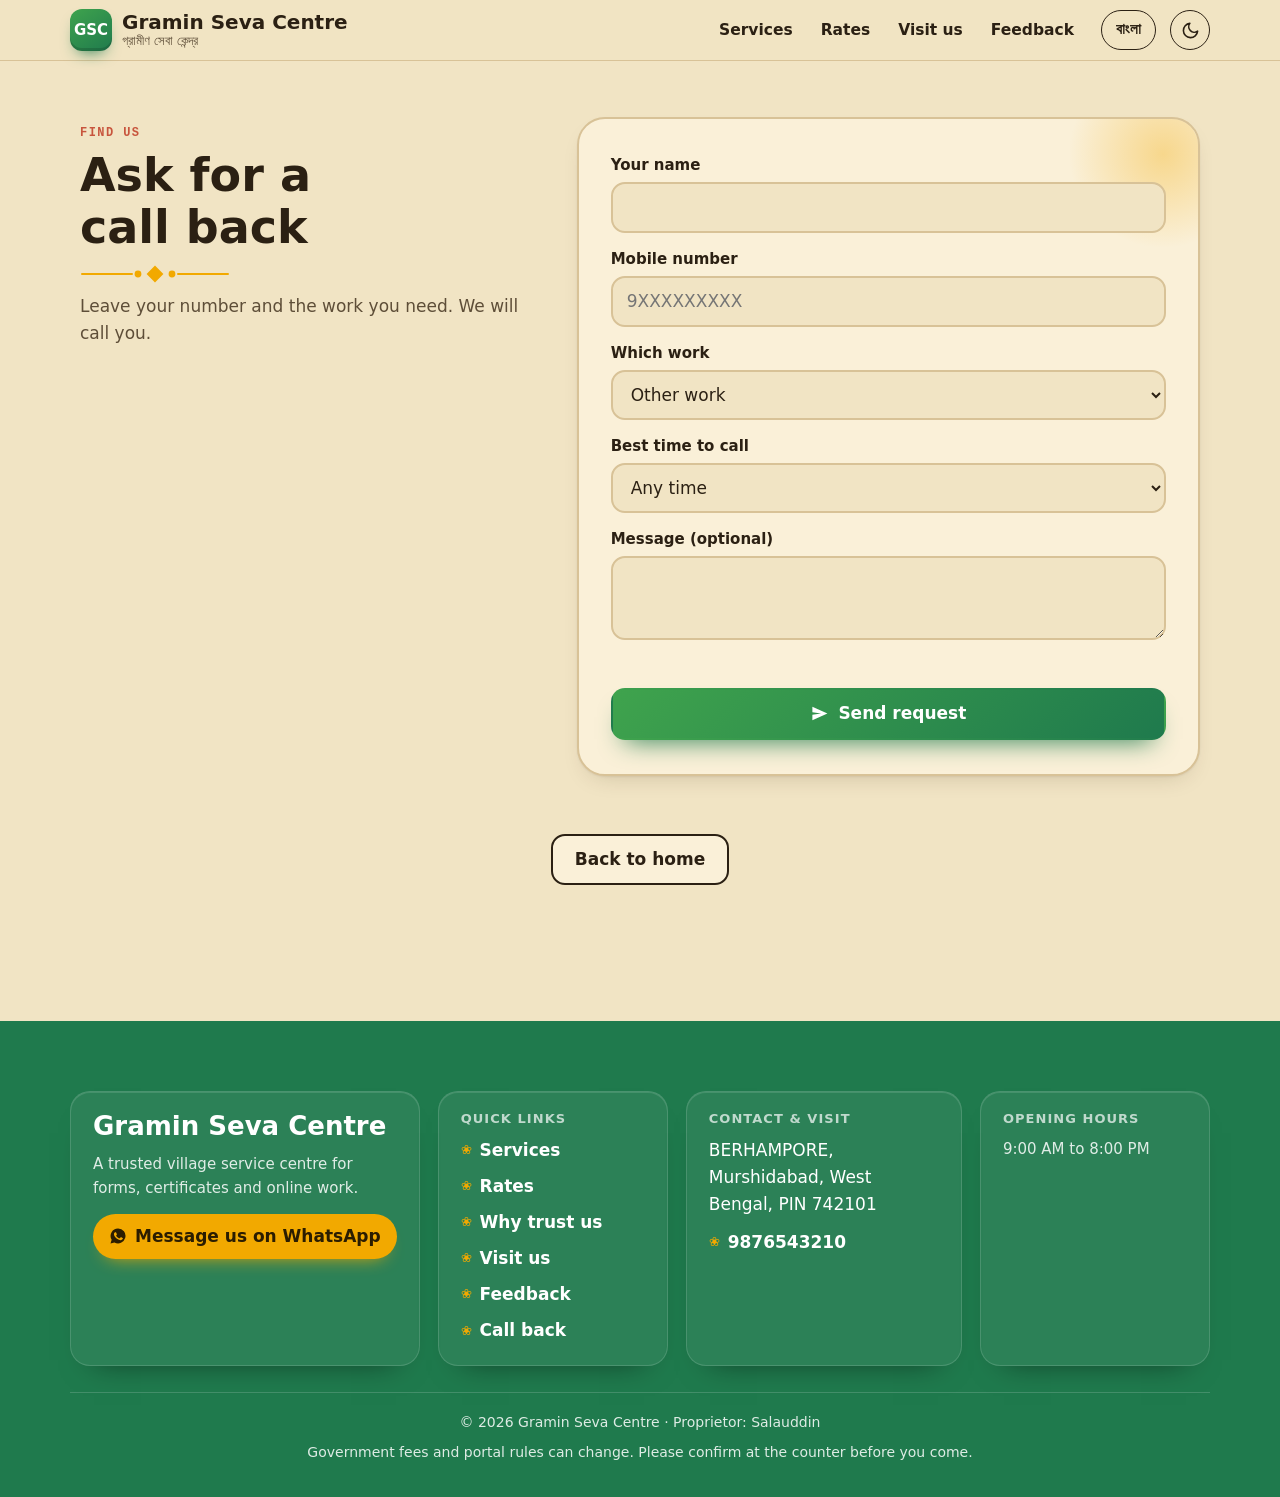
<file: callback.html>
<!doctype html>
<html lang="bn">
<head>
<meta charset="utf-8">
<meta name="viewport" content="width=device-width, initial-scale=1, viewport-fit=cover">
<meta http-equiv="Content-Security-Policy" content="default-src 'self'; script-src 'self' https://cdn.jsdelivr.net/npm/ https://www.google.com/recaptcha/ https://www.gstatic.com/recaptcha/; style-src 'self' 'unsafe-inline' https://fonts.googleapis.com; font-src https://fonts.gstatic.com; img-src 'self' data: https:; connect-src 'self' https://raw.githubusercontent.com https://formspree.io https://*.googleapis.com wss://*.googleapis.com https://*.firebaseio.com https://*.cloudfunctions.net https://www.google.com https://www.gstatic.com; frame-src https://www.google.com; form-action 'self' https://formspree.io; base-uri 'self'; object-src 'none'">
<title>Call back · Gramin Seva Centre · গ্রামীণ সেবা কেন্দ্র</title>
<meta name="description" content="Ask Gramin Seva Centre to call you back. গ্রামীণ সেবা কেন্দ্রে ফোন করতে বলুন।">
<meta name="keywords" content="gramin seva centre, common service centre, CSC, Murshidabad, Badua, Aadhaar, PAN, job forms, scholarship, certificate, banking, printing, গ্রামীণ সেবা কেন্দ্র, মুর্শিদাবাদ">
<meta name="robots" content="index, follow">
<meta name="theme-color" content="#1F7A4D">
<link rel="canonical" href="https://soliuddin.github.io/gramin-seva-centre/callback.html">
<link rel="alternate" hreflang="en" href="https://soliuddin.github.io/gramin-seva-centre/callback.html">
<link rel="alternate" hreflang="bn" href="https://soliuddin.github.io/gramin-seva-centre/callback.html">
<meta property="og:type" content="website">
<meta property="og:site_name" content="Gramin Seva Centre">
<meta property="og:title" content="Call back · Gramin Seva Centre · গ্রামীণ সেবা কেন্দ্র">
<meta property="og:description" content="Ask Gramin Seva Centre to call you back. গ্রামীণ সেবা কেন্দ্রে ফোন করতে বলুন।">
<meta property="og:url" content="https://soliuddin.github.io/gramin-seva-centre/callback.html">
<meta name="twitter:card" content="summary">
<link rel="icon" href="favicon.svg" type="image/svg+xml">
<script src="assets/theme.js"></script>
<link rel="preconnect" href="https://fonts.googleapis.com">
<link rel="preconnect" href="https://fonts.gstatic.com" crossorigin>
<link rel="stylesheet" href="https://fonts.googleapis.com/css2?family=Baloo+Da+2:wght@500;600;700;800&family=Hind+Siliguri:wght@400;500;600;700&family=IBM+Plex+Mono:wght@500;600&display=swap">
<link rel="stylesheet" href="assets/site.css">

</head>
<body data-page="callback" class="cb-page">
<svg width="0" height="0" style="position:absolute" aria-hidden="true" focusable="false">
  <defs>
    <symbol id="i-phone" viewBox="0 0 24 24"><path fill="currentColor" d="M6.6 10.8a15.1 15.1 0 0 0 6.6 6.6l2.2-2.2a1 1 0 0 1 1-.25 11.4 11.4 0 0 0 3.6.57 1 1 0 0 1 1 1V20a1 1 0 0 1-1 1A17 17 0 0 1 3 4a1 1 0 0 1 1-1h3.5a1 1 0 0 1 1 1c0 1.25.2 2.45.57 3.57a1 1 0 0 1-.25 1z"/></symbol>
    <symbol id="i-wa" viewBox="0 0 24 24"><path fill="currentColor" d="M12.04 2a9.9 9.9 0 0 0-8.5 14.95L2 22l5.2-1.5A9.9 9.9 0 1 0 12.04 2zm5.8 14.1c-.25.7-1.4 1.35-1.95 1.4-.5.07-1.1.1-1.77-.12a15.6 15.6 0 0 1-1.6-.6c-2.8-1.2-4.6-4-4.75-4.2-.14-.18-1.15-1.5-1.15-2.9s.72-2.05 1-2.35c.25-.28.55-.35.74-.35l.53.01c.17 0 .4-.07.62.47.25.57.85 1.97.92 2.12.07.14.12.3.02.5-.1.18-.15.3-.3.47-.14.17-.3.37-.43.5-.15.14-.3.3-.13.58.17.28.77 1.27 1.65 2.05 1.13 1 2.1 1.32 2.4 1.46.3.14.47.12.65-.07.17-.2.75-.87.95-1.17.2-.3.4-.25.67-.15.28.1 1.75.83 2.05.98.3.15.5.22.57.35.08.12.08.72-.17 1.4z"/></symbol>
    <symbol id="i-arrow" viewBox="0 0 24 24"><path fill="none" stroke="currentColor" stroke-width="2.4" stroke-linecap="round" stroke-linejoin="round" d="M5 12h14M13 6l6 6-6 6"/></symbol>
    <symbol id="i-up" viewBox="0 0 24 24"><path fill="none" stroke="currentColor" stroke-width="2.6" stroke-linecap="round" stroke-linejoin="round" d="M12 19V5M5 12l7-7 7 7"/></symbol>
    <symbol id="i-pin" viewBox="0 0 24 24"><path fill="currentColor" d="M12 2a7 7 0 0 0-7 7c0 5.2 7 13 7 13s7-7.8 7-13a7 7 0 0 0-7-7zm0 9.5A2.5 2.5 0 1 1 12 6.5a2.5 2.5 0 0 1 0 5z"/></symbol>
    <symbol id="i-send" viewBox="0 0 24 24"><path fill="currentColor" d="M3 20.5v-6.8l11-1.7-11-1.7V3.5L22 12z"/></symbol>
    <symbol id="c-identity" viewBox="0 0 24 24"><g fill="none" stroke="currentColor" stroke-width="1.9" stroke-linecap="round" stroke-linejoin="round"><rect x="2.5" y="5" width="19" height="14" rx="2.5"/><circle cx="8.5" cy="11" r="2.2"/><path d="M5.5 16c.6-1.6 1.7-2.3 3-2.3s2.4.7 3 2.3M14 9.5h4.5M14 13h4.5"/></g></symbol>
    <symbol id="c-schemes" viewBox="0 0 24 24"><g fill="none" stroke="currentColor" stroke-width="1.9" stroke-linecap="round" stroke-linejoin="round"><path d="M3 9.5 12 4l9 5.5M5 10v8M9.7 10v8M14.3 10v8M19 10v8M3 20h18"/></g></symbol>
    <symbol id="c-certs" viewBox="0 0 24 24"><g fill="none" stroke="currentColor" stroke-width="1.9" stroke-linecap="round" stroke-linejoin="round"><rect x="3" y="4" width="18" height="13" rx="2"/><path d="M7 8.5h10M7 12h6"/><circle cx="16.5" cy="14.5" r="2.6"/><path d="m15.2 17 -.9 3.6 2.2-1.3 2.2 1.3-.9-3.6"/></g></symbol>
    <symbol id="c-jobs" viewBox="0 0 24 24"><g fill="none" stroke="currentColor" stroke-width="1.9" stroke-linecap="round" stroke-linejoin="round"><rect x="3" y="7.5" width="18" height="12" rx="2.2"/><path d="M8.5 7.5V6a2 2 0 0 1 2-2h3a2 2 0 0 1 2 2v1.5M3 13h18M11 13h2"/></g></symbol>
    <symbol id="c-edu" viewBox="0 0 24 24"><g fill="none" stroke="currentColor" stroke-width="1.9" stroke-linecap="round" stroke-linejoin="round"><path d="m2.5 9.5 9.5-5 9.5 5-9.5 5z"/><path d="M6.5 12v4.3c1.5 1.5 3.4 2.2 5.5 2.2s4-.7 5.5-2.2V12M21.5 9.5V15"/></g></symbol>
    <symbol id="c-bank" viewBox="0 0 24 24"><g fill="none" stroke="currentColor" stroke-width="1.9" stroke-linecap="round" stroke-linejoin="round"><circle cx="12" cy="12" r="9"/><path d="M8.5 7.5h7M8.5 11h7M8.5 7.5c3.5 0 4.5 3.5 0 3.5l5.5 5.5"/></g></symbol>
    <symbol id="c-bills" viewBox="0 0 24 24"><g fill="none" stroke="currentColor" stroke-width="1.9" stroke-linecap="round" stroke-linejoin="round"><path d="M13 2.5 5 13.5h6l-1 8 8-11h-6z"/></g></symbol>
    <symbol id="c-land" viewBox="0 0 24 24"><g fill="none" stroke="currentColor" stroke-width="1.9" stroke-linecap="round" stroke-linejoin="round"><path d="m3 6.5 6-2.5 6 2.5 6-2.5v13.5l-6 2.5-6-2.5-6 2.5zM9 4v13.5M15 6.5V20"/></g></symbol>
    <symbol id="c-print" viewBox="0 0 24 24"><g fill="none" stroke="currentColor" stroke-width="1.9" stroke-linecap="round" stroke-linejoin="round"><path d="M7 9V3.5h10V9M7 17H4.5a1.5 1.5 0 0 1-1.5-1.5v-5A1.5 1.5 0 0 1 4.5 9h15a1.5 1.5 0 0 1 1.5 1.5v5a1.5 1.5 0 0 1-1.5 1.5H17"/><rect x="7" y="13.5" width="10" height="7" rx="1"/></g></symbol>
    <symbol id="c-star" viewBox="0 0 24 24"><g fill="none" stroke="currentColor" stroke-width="1.9" stroke-linejoin="round"><path d="m12 3 2.7 5.6 6.1.8-4.5 4.2 1.1 6-5.4-3-5.4 3 1.1-6-4.5-4.2 6.1-.8z"/></g></symbol>
    <symbol id="cloud" viewBox="0 0 200 80"><path fill="currentColor" d="M40 74a26 26 0 0 1 1-52 36 36 0 0 1 68-6 30 30 0 0 1 52 20 22 22 0 0 1-2 38z"/></symbol>
    <symbol id="alpona" viewBox="0 0 150 18"><g fill="none" stroke="currentColor" stroke-width="2" stroke-linecap="round"><path d="M2 9h50M98 9h50"/><path d="M75 2l7 7-7 7-7-7z" fill="currentColor"/><circle cx="58" cy="9" r="2.4" fill="currentColor"/><circle cx="92" cy="9" r="2.4" fill="currentColor"/></g></symbol>
    <symbol id="c-health" viewBox="0 0 24 24"><g fill="none" stroke="currentColor" stroke-width="1.9" stroke-linecap="round" stroke-linejoin="round"><rect x="3" y="3" width="18" height="18" rx="4"/><path d="M12 7.5v9M7.5 12h9"/></g></symbol>
    <symbol id="c-farm" viewBox="0 0 24 24"><g fill="none" stroke="currentColor" stroke-width="1.9" stroke-linecap="round" stroke-linejoin="round"><path d="M12 21V8M12 8c-2.5-1-3.5-3-3.5-5 2.5 1 3.5 3 3.5 5zM12 8c2.5-1 3.5-3 3.5-5-2.5 1-3.5 3-3.5 5zM12 13c-2.5-1-3.5-3-3.5-5 2.5 1 3.5 3 3.5 5zM12 13c2.5-1 3.5-3 3.5-5-2.5 1-3.5 3-3.5 5z"/></g></symbol>
    <symbol id="c-home" viewBox="0 0 24 24"><g fill="none" stroke="currentColor" stroke-width="1.9" stroke-linecap="round" stroke-linejoin="round"><path d="M3 11 12 4l9 7M5.5 9.5V20h13V9.5M10 20v-5h4v5"/></g></symbol>
    <symbol id="c-shop" viewBox="0 0 24 24"><g fill="none" stroke="currentColor" stroke-width="1.9" stroke-linecap="round" stroke-linejoin="round"><path d="M4 9h16l-1.5-5h-13zM5 9v11h14V9M9.5 20v-6h5v6"/></g></symbol>
  </defs>
</svg>
<div class="progress" id="prog" aria-hidden="true"></div>
<header class="top" id="topbar">
  <div class="wrap">
    <a class="brand" href="index.html"><span class="mark">GSC</span><span class="brand-t"><b id="b-name">Gramin Seva Centre</b><small id="b-sub"></small></span></a>
    <nav class="nav" aria-label="Main">
      <a href="index.html##services" data-i="nav_services" class="hide-s"></a>
      <a href="index.html##rates" data-i="nav_rates" class="hide-s"></a>
      <a href="index.html##contact" data-i="nav_contact"></a>
      <a href="feedback.html" data-i="nav_feedback"></a>
    </nav>
    <button type="button" class="ibtn" id="lang" aria-label="Change language">English</button>
    <button type="button" class="ibtn theme" id="theme" aria-label="Switch to dark mode"><svg class="i-moon" viewBox="0 0 24 24" fill="none" stroke="currentColor" stroke-width="2" stroke-linecap="round" stroke-linejoin="round" aria-hidden="true"><path d="M21 12.8A9 9 0 1 1 11.2 3a7 7 0 0 0 9.8 9.8z"/></svg><svg class="i-sun" viewBox="0 0 24 24" fill="none" stroke="currentColor" stroke-width="2" stroke-linecap="round" aria-hidden="true"><circle cx="12" cy="12" r="4"/><path d="M12 2v2M12 20v2M4.9 4.9l1.4 1.4M17.7 17.7l1.4 1.4M2 12h2M20 12h2M4.9 19.1l1.4-1.4M17.7 6.3l1.4-1.4"/></svg></button>
  </div>
</header>

<main id="top" class="sub-page">
  <section class="sec">
    <div class="wrap narrow cb-split">
      <div class="sec-h rv cb-intro"><span class="eyebrow" data-i="visit_e"></span><h2 data-i="cb_h"></h2><svg class="alpona" aria-hidden="true"><use href="#alpona"/></svg><p data-i="cb_p"></p></div>
      <div class="cbcard rv">
          <div id="cb-form-wrap">
            <h3 data-i="cb_h"></h3>
            <p class="hint" data-i="cb_p"></p>
            <form id="cb" novalidate autocomplete="on">
              <div class="field"><label for="f-name" data-i="f_name"></label><input id="f-name" name="name" type="text" autocomplete="name" maxlength="60" required></div>
              <div class="field"><label for="f-phone" data-i="f_phone"></label><input id="f-phone" name="phone" type="tel" inputmode="numeric" autocomplete="tel" maxlength="14" placeholder="9XXXXXXXXX" required></div>
              <div class="field"><label for="f-svc" data-i="f_svc"></label><select id="f-svc" name="service"></select></div>
              <div class="field"><label for="f-time" data-i="f_time"></label><select id="f-time" name="time"></select></div>
              <div class="field"><label for="f-msg" data-i="f_msg"></label><textarea id="f-msg" name="message" maxlength="300"></textarea></div>
              <div class="field hp" aria-hidden="true"><label for="f-web">Website</label><input id="f-web" name="website" type="text" tabindex="-1" autocomplete="off"></div>
              <div class="msg" id="cb-msg" role="alert"></div>
              <button type="submit" class="btn primary" id="cb-btn" style="width:100%"><svg aria-hidden="true"><use href="#i-send"/></svg><span id="cb-btn-t"></span></button>
            </form>
          </div>
          <div class="cbdone" id="cb-done" hidden>
            <svg viewBox="0 0 52 52" fill="none" stroke="currentColor" stroke-width="3" stroke-linecap="round" stroke-linejoin="round"><circle cx="26" cy="26" r="23"/><path d="M15 27l8 8 14-16"/></svg>
            <h4 data-i="done_h"></h4>
            <p id="done-p"></p>
            <button type="button" class="btn" id="cb-again" data-i="done_again"></button>
          </div>
          <div id="cb-off" hidden><h3 data-i="cb_h"></h3><p class="hint" data-i="cb_off"></p></div>
      </div>
      <p class="back-row"><a class="btn" href="index.html" data-i="cb_back"></a></p>
    </div>
  </section>
</main>

<footer>
  <div class="wrap">
    <div class="fgrid">
      <div class="fcol">
        <span class="fn" id="ft-brand"></span>
        <p data-i="ft_tag"></p>
        <a class="fbtn" id="ft-wa-btn" target="_blank" rel="noopener" hidden><svg class="ic" aria-hidden="true" style="width:18px;height:18px"><use href="#i-wa"/></svg><span data-i="ft_wa"></span></a>
      </div>
      <div class="fcol">
        <h4 data-i="ft_quick"></h4>
        <nav class="flinks" aria-label="Footer"><a href="index.html#services" data-i="nav_services"></a><a href="index.html#rates" data-i="nav_rates"></a><a href="index.html#trust" data-i="nav_trust"></a><a href="index.html#contact" data-i="nav_contact"></a><a href="feedback.html" data-i="nav_feedback"></a><a href="callback.html" data-i="nav_callback"></a></nav>
      </div>
      <div class="fcol">
        <h4 data-i="ft_contact"></h4>
        <ul class="flist">
          <li id="ft-addr-li"><span id="ft-addr"></span></li>
          <li id="ft-phone-li"><a id="ft-phone" href="#"></a></li>
        </ul>
      </div>
      <div class="fcol">
        <h4 data-i="ft_hours"></h4>
        <p id="ft-hours"></p>
      </div>
    </div>
    <div class="fbottom">
      <p id="ft-name"></p>
      <p data-i="disclaimer"></p>
    </div>
  </div>
</footer>

<div class="fabs">
  <button type="button" class="fab up" id="to-top" aria-label="Back to top">
    <svg class="ring" viewBox="0 0 58 58" aria-hidden="true"><circle class="tr" cx="29" cy="29" r="26"/><circle class="pg" cx="29" cy="29" r="26"/></svg>
    <svg class="arr" aria-hidden="true"><use href="#i-up"/></svg>
  </button>
</div>

<nav class="dock" id="dock" aria-label="Quick contact" hidden>
  <a class="btn primary" id="d-call"><svg aria-hidden="true"><use href="#i-phone"/></svg><span data-i="d_call"></span></a>
  <a class="btn wa" id="d-wa" target="_blank" rel="noopener"><svg aria-hidden="true"><use href="#i-wa"/></svg><span>WhatsApp</span></a>
</nav>
<script src="assets/site.js" defer></script>
</body>
</html>
</file>
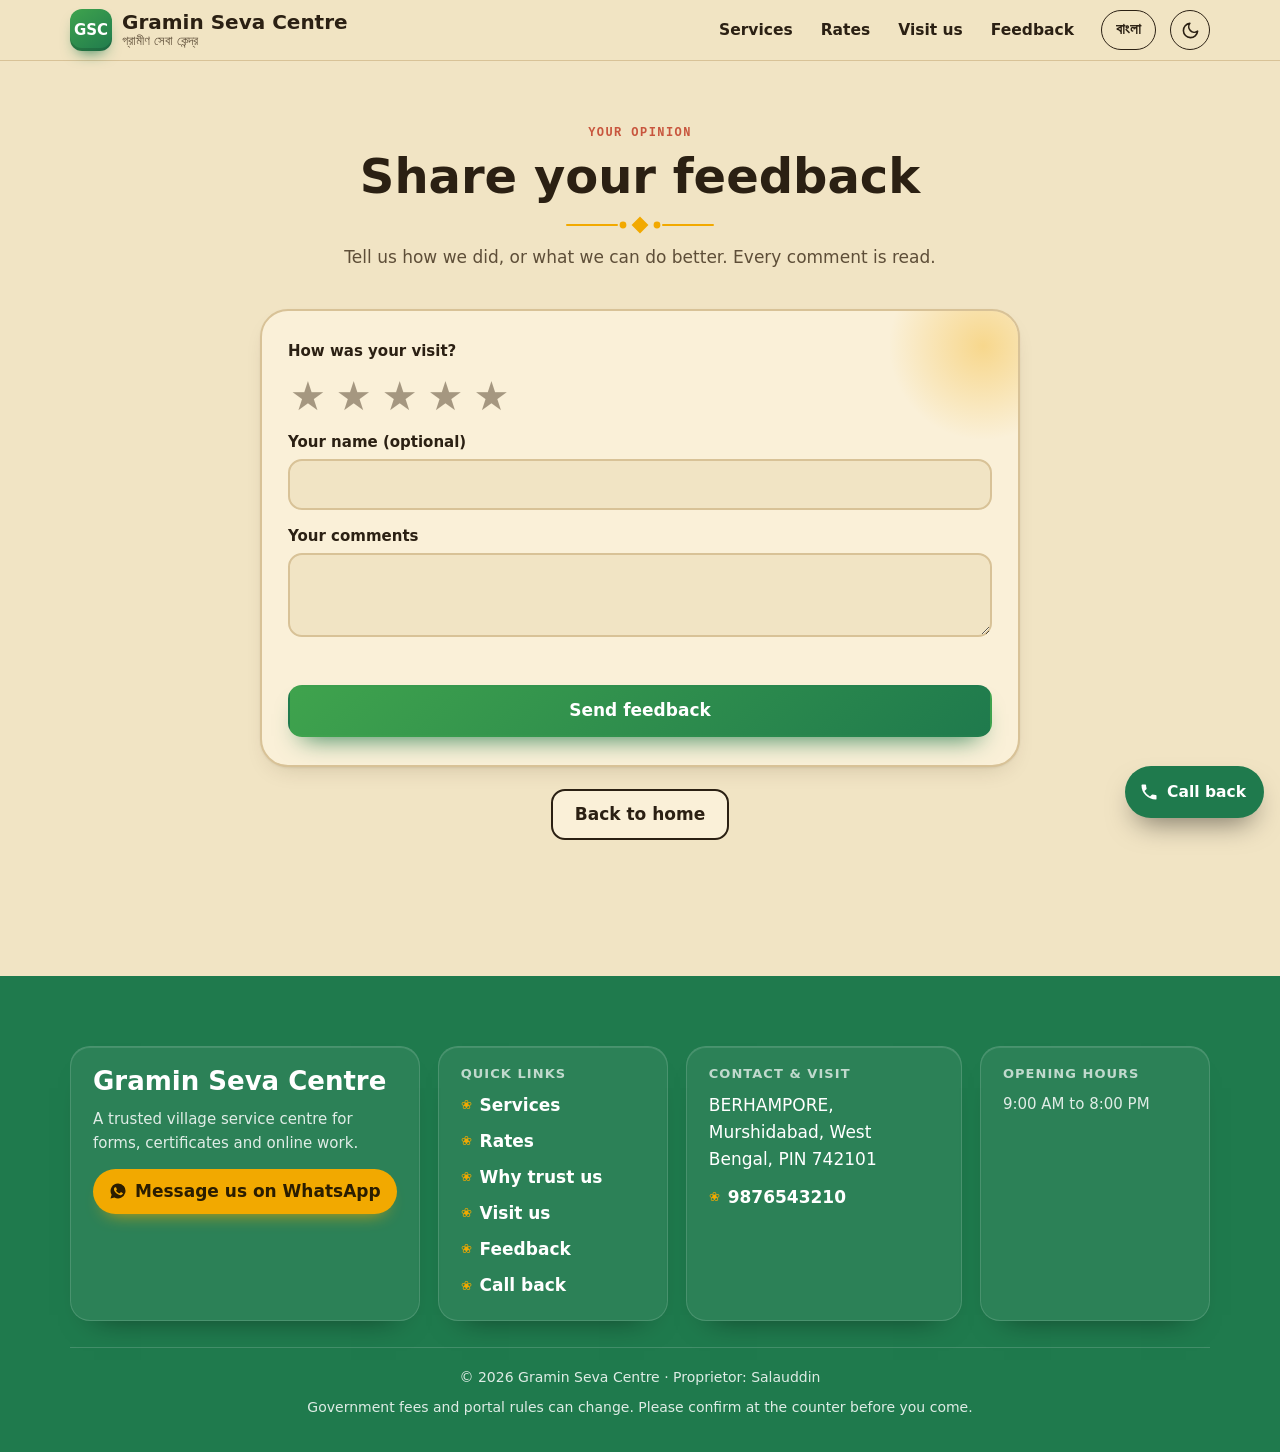
<file: feedback.html>
<!doctype html>
<html lang="bn">
<head>
<meta charset="utf-8">
<meta name="viewport" content="width=device-width, initial-scale=1, viewport-fit=cover">
<meta http-equiv="Content-Security-Policy" content="default-src 'self'; script-src 'self' https://cdn.jsdelivr.net/npm/ https://www.google.com/recaptcha/ https://www.gstatic.com/recaptcha/; style-src 'self' 'unsafe-inline' https://fonts.googleapis.com; font-src https://fonts.gstatic.com; img-src 'self' data: https:; connect-src 'self' https://raw.githubusercontent.com https://formspree.io https://*.googleapis.com wss://*.googleapis.com https://*.firebaseio.com https://*.cloudfunctions.net https://www.google.com https://www.gstatic.com; frame-src https://www.google.com; form-action 'self' https://formspree.io; base-uri 'self'; object-src 'none'">
<title>Feedback · Gramin Seva Centre · গ্রামীণ সেবা কেন্দ্র</title>
<meta name="description" content="Share your feedback with Gramin Seva Centre. আপনার মতামত জানান।">
<meta name="keywords" content="gramin seva centre, common service centre, CSC, Murshidabad, Badua, Aadhaar, PAN, job forms, scholarship, certificate, banking, printing, গ্রামীণ সেবা কেন্দ্র, মুর্শিদাবাদ">
<meta name="robots" content="index, follow">
<meta name="theme-color" content="#1F7A4D">
<link rel="canonical" href="https://soliuddin.github.io/gramin-seva-centre/feedback.html">
<link rel="alternate" hreflang="en" href="https://soliuddin.github.io/gramin-seva-centre/feedback.html">
<link rel="alternate" hreflang="bn" href="https://soliuddin.github.io/gramin-seva-centre/feedback.html">
<meta property="og:type" content="website">
<meta property="og:site_name" content="Gramin Seva Centre">
<meta property="og:title" content="Feedback · Gramin Seva Centre · গ্রামীণ সেবা কেন্দ্র">
<meta property="og:description" content="Share your feedback with Gramin Seva Centre. আপনার মতামত জানান।">
<meta property="og:url" content="https://soliuddin.github.io/gramin-seva-centre/feedback.html">
<meta name="twitter:card" content="summary">
<link rel="icon" href="favicon.svg" type="image/svg+xml">
<script src="assets/theme.js"></script>
<link rel="preconnect" href="https://fonts.googleapis.com">
<link rel="preconnect" href="https://fonts.gstatic.com" crossorigin>
<link rel="stylesheet" href="https://fonts.googleapis.com/css2?family=Baloo+Da+2:wght@500;600;700;800&family=Hind+Siliguri:wght@400;500;600;700&family=IBM+Plex+Mono:wght@500;600&display=swap">
<link rel="stylesheet" href="assets/site.css">

</head>
<body data-page="feedback">
<svg width="0" height="0" style="position:absolute" aria-hidden="true" focusable="false">
  <defs>
    <symbol id="i-phone" viewBox="0 0 24 24"><path fill="currentColor" d="M6.6 10.8a15.1 15.1 0 0 0 6.6 6.6l2.2-2.2a1 1 0 0 1 1-.25 11.4 11.4 0 0 0 3.6.57 1 1 0 0 1 1 1V20a1 1 0 0 1-1 1A17 17 0 0 1 3 4a1 1 0 0 1 1-1h3.5a1 1 0 0 1 1 1c0 1.25.2 2.45.57 3.57a1 1 0 0 1-.25 1z"/></symbol>
    <symbol id="i-wa" viewBox="0 0 24 24"><path fill="currentColor" d="M12.04 2a9.9 9.9 0 0 0-8.5 14.95L2 22l5.2-1.5A9.9 9.9 0 1 0 12.04 2zm5.8 14.1c-.25.7-1.4 1.35-1.95 1.4-.5.07-1.1.1-1.77-.12a15.6 15.6 0 0 1-1.6-.6c-2.8-1.2-4.6-4-4.75-4.2-.14-.18-1.15-1.5-1.15-2.9s.72-2.05 1-2.35c.25-.28.55-.35.74-.35l.53.01c.17 0 .4-.07.62.47.25.57.85 1.97.92 2.12.07.14.12.3.02.5-.1.18-.15.3-.3.47-.14.17-.3.37-.43.5-.15.14-.3.3-.13.58.17.28.77 1.27 1.65 2.05 1.13 1 2.1 1.32 2.4 1.46.3.14.47.12.65-.07.17-.2.75-.87.95-1.17.2-.3.4-.25.67-.15.28.1 1.75.83 2.05.98.3.15.5.22.57.35.08.12.08.72-.17 1.4z"/></symbol>
    <symbol id="i-arrow" viewBox="0 0 24 24"><path fill="none" stroke="currentColor" stroke-width="2.4" stroke-linecap="round" stroke-linejoin="round" d="M5 12h14M13 6l6 6-6 6"/></symbol>
    <symbol id="i-up" viewBox="0 0 24 24"><path fill="none" stroke="currentColor" stroke-width="2.6" stroke-linecap="round" stroke-linejoin="round" d="M12 19V5M5 12l7-7 7 7"/></symbol>
    <symbol id="i-pin" viewBox="0 0 24 24"><path fill="currentColor" d="M12 2a7 7 0 0 0-7 7c0 5.2 7 13 7 13s7-7.8 7-13a7 7 0 0 0-7-7zm0 9.5A2.5 2.5 0 1 1 12 6.5a2.5 2.5 0 0 1 0 5z"/></symbol>
    <symbol id="i-send" viewBox="0 0 24 24"><path fill="currentColor" d="M3 20.5v-6.8l11-1.7-11-1.7V3.5L22 12z"/></symbol>
    <symbol id="c-identity" viewBox="0 0 24 24"><g fill="none" stroke="currentColor" stroke-width="1.9" stroke-linecap="round" stroke-linejoin="round"><rect x="2.5" y="5" width="19" height="14" rx="2.5"/><circle cx="8.5" cy="11" r="2.2"/><path d="M5.5 16c.6-1.6 1.7-2.3 3-2.3s2.4.7 3 2.3M14 9.5h4.5M14 13h4.5"/></g></symbol>
    <symbol id="c-schemes" viewBox="0 0 24 24"><g fill="none" stroke="currentColor" stroke-width="1.9" stroke-linecap="round" stroke-linejoin="round"><path d="M3 9.5 12 4l9 5.5M5 10v8M9.7 10v8M14.3 10v8M19 10v8M3 20h18"/></g></symbol>
    <symbol id="c-certs" viewBox="0 0 24 24"><g fill="none" stroke="currentColor" stroke-width="1.9" stroke-linecap="round" stroke-linejoin="round"><rect x="3" y="4" width="18" height="13" rx="2"/><path d="M7 8.5h10M7 12h6"/><circle cx="16.5" cy="14.5" r="2.6"/><path d="m15.2 17 -.9 3.6 2.2-1.3 2.2 1.3-.9-3.6"/></g></symbol>
    <symbol id="c-jobs" viewBox="0 0 24 24"><g fill="none" stroke="currentColor" stroke-width="1.9" stroke-linecap="round" stroke-linejoin="round"><rect x="3" y="7.5" width="18" height="12" rx="2.2"/><path d="M8.5 7.5V6a2 2 0 0 1 2-2h3a2 2 0 0 1 2 2v1.5M3 13h18M11 13h2"/></g></symbol>
    <symbol id="c-edu" viewBox="0 0 24 24"><g fill="none" stroke="currentColor" stroke-width="1.9" stroke-linecap="round" stroke-linejoin="round"><path d="m2.5 9.5 9.5-5 9.5 5-9.5 5z"/><path d="M6.5 12v4.3c1.5 1.5 3.4 2.2 5.5 2.2s4-.7 5.5-2.2V12M21.5 9.5V15"/></g></symbol>
    <symbol id="c-bank" viewBox="0 0 24 24"><g fill="none" stroke="currentColor" stroke-width="1.9" stroke-linecap="round" stroke-linejoin="round"><circle cx="12" cy="12" r="9"/><path d="M8.5 7.5h7M8.5 11h7M8.5 7.5c3.5 0 4.5 3.5 0 3.5l5.5 5.5"/></g></symbol>
    <symbol id="c-bills" viewBox="0 0 24 24"><g fill="none" stroke="currentColor" stroke-width="1.9" stroke-linecap="round" stroke-linejoin="round"><path d="M13 2.5 5 13.5h6l-1 8 8-11h-6z"/></g></symbol>
    <symbol id="c-land" viewBox="0 0 24 24"><g fill="none" stroke="currentColor" stroke-width="1.9" stroke-linecap="round" stroke-linejoin="round"><path d="m3 6.5 6-2.5 6 2.5 6-2.5v13.5l-6 2.5-6-2.5-6 2.5zM9 4v13.5M15 6.5V20"/></g></symbol>
    <symbol id="c-print" viewBox="0 0 24 24"><g fill="none" stroke="currentColor" stroke-width="1.9" stroke-linecap="round" stroke-linejoin="round"><path d="M7 9V3.5h10V9M7 17H4.5a1.5 1.5 0 0 1-1.5-1.5v-5A1.5 1.5 0 0 1 4.5 9h15a1.5 1.5 0 0 1 1.5 1.5v5a1.5 1.5 0 0 1-1.5 1.5H17"/><rect x="7" y="13.5" width="10" height="7" rx="1"/></g></symbol>
    <symbol id="c-star" viewBox="0 0 24 24"><g fill="none" stroke="currentColor" stroke-width="1.9" stroke-linejoin="round"><path d="m12 3 2.7 5.6 6.1.8-4.5 4.2 1.1 6-5.4-3-5.4 3 1.1-6-4.5-4.2 6.1-.8z"/></g></symbol>
    <symbol id="cloud" viewBox="0 0 200 80"><path fill="currentColor" d="M40 74a26 26 0 0 1 1-52 36 36 0 0 1 68-6 30 30 0 0 1 52 20 22 22 0 0 1-2 38z"/></symbol>
    <symbol id="alpona" viewBox="0 0 150 18"><g fill="none" stroke="currentColor" stroke-width="2" stroke-linecap="round"><path d="M2 9h50M98 9h50"/><path d="M75 2l7 7-7 7-7-7z" fill="currentColor"/><circle cx="58" cy="9" r="2.4" fill="currentColor"/><circle cx="92" cy="9" r="2.4" fill="currentColor"/></g></symbol>
    <symbol id="c-health" viewBox="0 0 24 24"><g fill="none" stroke="currentColor" stroke-width="1.9" stroke-linecap="round" stroke-linejoin="round"><rect x="3" y="3" width="18" height="18" rx="4"/><path d="M12 7.5v9M7.5 12h9"/></g></symbol>
    <symbol id="c-farm" viewBox="0 0 24 24"><g fill="none" stroke="currentColor" stroke-width="1.9" stroke-linecap="round" stroke-linejoin="round"><path d="M12 21V8M12 8c-2.5-1-3.5-3-3.5-5 2.5 1 3.5 3 3.5 5zM12 8c2.5-1 3.5-3 3.5-5-2.5 1-3.5 3-3.5 5zM12 13c-2.5-1-3.5-3-3.5-5 2.5 1 3.5 3 3.5 5zM12 13c2.5-1 3.5-3 3.5-5-2.5 1-3.5 3-3.5 5z"/></g></symbol>
    <symbol id="c-home" viewBox="0 0 24 24"><g fill="none" stroke="currentColor" stroke-width="1.9" stroke-linecap="round" stroke-linejoin="round"><path d="M3 11 12 4l9 7M5.5 9.5V20h13V9.5M10 20v-5h4v5"/></g></symbol>
    <symbol id="c-shop" viewBox="0 0 24 24"><g fill="none" stroke="currentColor" stroke-width="1.9" stroke-linecap="round" stroke-linejoin="round"><path d="M4 9h16l-1.5-5h-13zM5 9v11h14V9M9.5 20v-6h5v6"/></g></symbol>
  </defs>
</svg>
<div class="progress" id="prog" aria-hidden="true"></div>
<header class="top" id="topbar">
  <div class="wrap">
    <a class="brand" href="index.html"><span class="mark">GSC</span><span class="brand-t"><b id="b-name">Gramin Seva Centre</b><small id="b-sub"></small></span></a>
    <nav class="nav" aria-label="Main">
      <a href="index.html##services" data-i="nav_services" class="hide-s"></a>
      <a href="index.html##rates" data-i="nav_rates" class="hide-s"></a>
      <a href="index.html##contact" data-i="nav_contact"></a>
      <a href="feedback.html" data-i="nav_feedback" aria-current="page"></a>
    </nav>
    <button type="button" class="ibtn" id="lang" aria-label="Change language">English</button>
    <button type="button" class="ibtn theme" id="theme" aria-label="Switch to dark mode"><svg class="i-moon" viewBox="0 0 24 24" fill="none" stroke="currentColor" stroke-width="2" stroke-linecap="round" stroke-linejoin="round" aria-hidden="true"><path d="M21 12.8A9 9 0 1 1 11.2 3a7 7 0 0 0 9.8 9.8z"/></svg><svg class="i-sun" viewBox="0 0 24 24" fill="none" stroke="currentColor" stroke-width="2" stroke-linecap="round" aria-hidden="true"><circle cx="12" cy="12" r="4"/><path d="M12 2v2M12 20v2M4.9 4.9l1.4 1.4M17.7 17.7l1.4 1.4M2 12h2M20 12h2M4.9 19.1l1.4-1.4M17.7 6.3l1.4-1.4"/></svg></button>
  </div>
</header>

<main id="top" class="sub-page">
  <section class="sec">
    <div class="wrap narrow">
      <div class="sec-h rv"><span class="eyebrow" data-i="fb_e"></span><h2 data-i="fb_h"></h2><svg class="alpona" aria-hidden="true"><use href="#alpona"/></svg><p data-i="fb_p"></p></div>
      <div class="cbcard fbcard rv">
        <div id="fb-wrap">
          <form id="fb" novalidate>
            <div class="field"><span class="fbl" data-i="fb_rate"></span>
              <div class="rate-stars" id="stars" role="radiogroup" aria-label="Rating">
                <button type="button" role="radio" aria-checked="false" data-star="1" aria-label="1">★</button><button type="button" role="radio" aria-checked="false" data-star="2" aria-label="2">★</button><button type="button" role="radio" aria-checked="false" data-star="3" aria-label="3">★</button><button type="button" role="radio" aria-checked="false" data-star="4" aria-label="4">★</button><button type="button" role="radio" aria-checked="false" data-star="5" aria-label="5">★</button>
              </div>
            </div>
            <div class="field"><label for="fb-name" data-i="fb_name"></label><input id="fb-name" maxlength="60" autocomplete="name"></div>
            <div class="field"><label for="fb-msg" data-i="fb_msg"></label><textarea id="fb-msg" maxlength="500" required></textarea></div>
            <div class="msg" id="fb-msg-out" role="alert"></div>
            <input id="fb-web" name="website" type="text" tabindex="-1" autocomplete="off" class="hp" aria-hidden="true">
            <button type="submit" class="btn primary" id="fb-btn" style="width:100%" data-i="fb_send"></button>
          </form>
        </div>
        <div class="cbdone" id="fb-done" hidden><svg viewBox="0 0 52 52" fill="none" stroke="currentColor" stroke-width="3" stroke-linecap="round" stroke-linejoin="round" aria-hidden="true"><circle cx="26" cy="26" r="23"/><path d="M15 27l8 8 14-16"/></svg><h4 data-i="fb_thanks"></h4></div>
      </div>
      <p class="back-row"><a class="btn" href="index.html" data-i="fb_back"></a></p>
    </div>
  </section>
</main>

<footer>
  <div class="wrap">
    <div class="fgrid">
      <div class="fcol">
        <span class="fn" id="ft-brand"></span>
        <p data-i="ft_tag"></p>
        <a class="fbtn" id="ft-wa-btn" target="_blank" rel="noopener" hidden><svg class="ic" aria-hidden="true" style="width:18px;height:18px"><use href="#i-wa"/></svg><span data-i="ft_wa"></span></a>
      </div>
      <div class="fcol">
        <h4 data-i="ft_quick"></h4>
        <nav class="flinks" aria-label="Footer"><a href="index.html#services" data-i="nav_services"></a><a href="index.html#rates" data-i="nav_rates"></a><a href="index.html#trust" data-i="nav_trust"></a><a href="index.html#contact" data-i="nav_contact"></a><a href="feedback.html" data-i="nav_feedback"></a><a href="callback.html" data-i="nav_callback"></a></nav>
      </div>
      <div class="fcol">
        <h4 data-i="ft_contact"></h4>
        <ul class="flist">
          <li id="ft-addr-li"><span id="ft-addr"></span></li>
          <li id="ft-phone-li"><a id="ft-phone" href="#"></a></li>
        </ul>
      </div>
      <div class="fcol">
        <h4 data-i="ft_hours"></h4>
        <p id="ft-hours"></p>
      </div>
    </div>
    <div class="fbottom">
      <p id="ft-name"></p>
      <p data-i="disclaimer"></p>
    </div>
  </div>
</footer>

<div class="fabs">
  <a class="fab cb" href="callback.html" aria-label="Call back"><svg aria-hidden="true"><use href="#i-phone"/></svg><span class="fab-t" data-i="cb_fab"></span></a>
  <button type="button" class="fab up" id="to-top" aria-label="Back to top">
    <svg class="ring" viewBox="0 0 58 58" aria-hidden="true"><circle class="tr" cx="29" cy="29" r="26"/><circle class="pg" cx="29" cy="29" r="26"/></svg>
    <svg class="arr" aria-hidden="true"><use href="#i-up"/></svg>
  </button>
</div>

<nav class="dock" id="dock" aria-label="Quick contact" hidden>
  <a class="btn primary" id="d-call"><svg aria-hidden="true"><use href="#i-phone"/></svg><span data-i="d_call"></span></a>
  <a class="btn wa" id="d-wa" target="_blank" rel="noopener"><svg aria-hidden="true"><use href="#i-wa"/></svg><span>WhatsApp</span></a>
</nav>
<script src="assets/site.js" defer></script>
</body>
</html>
</file>
<file: assets/site.css>
/* Village (gramin) theme: rice-paper cream, paddy green, marigold, terracotta, sunrise sky. */
:root {
  --bg: #F1E4C4; --surface: #FAF0D8; --ink: #2B2013; --ink-2: #5E4E38; --line: #D8C297;
  --brand: #1F7A4D; --brand-2: #3FA34D; --brand-ink: #FFFFFF; --brand-soft: #E3F1DD;
  --mark: #F2A900; --mark-ink: #2B1D00; --clay: #C8553D; --clay-soft: #F9E1D8;
  --urgent: #B3261E; --urgent-soft: #FADAD6; --wa: #1E8E4A;
  --sky-a: #FFE9B8; --sky-b: #FFB772; --sky-c: #F58A5B; --sun: #FFD04A; --sun-glow: rgba(255, 190, 60, .55);
  --hill-a: #4F9A5A; --hill-b: #2E7D4F; --field-a: #7BC36A; --field-b: #3F9D4F; --trunk: #6B4A2B; --leaf: #1E6B3F;
  --hut-wall: #D9A56B; --hut-roof: #B9822F; --night: 0;
  --shadow-1: 0 1px 2px rgba(60, 40, 10, .08), 0 10px 24px -12px rgba(60, 40, 10, .22);
  --shadow-2: 0 2px 4px rgba(60, 40, 10, .08), 0 28px 50px -22px rgba(31, 122, 77, .45);
  --f-display: "Baloo Da 2", "Hind Siliguri", "Segoe UI", system-ui, sans-serif;
  --f-body: "Hind Siliguri", "Segoe UI", system-ui, "Noto Sans Bengali", sans-serif;
  --f-mono: "IBM Plex Mono", ui-monospace, Menlo, Consolas, monospace;
  color-scheme: light;
}
:root[data-theme="dark"] {
  --bg: #0E1913; --surface: #15251C; --ink: #F3EAD6; --ink-2: #AFBDA9; --line: #2B4034;
  --brand: #55C98A; --brand-2: #86E0A8; --brand-ink: #07140D; --brand-soft: #1A3326;
  --mark: #FFC233; --clay: #FF8D6E; --clay-soft: #3A2019;
  --urgent: #FF9A92; --urgent-soft: #45201D;
  --sky-a: #1C2A55; --sky-b: #2B2D6B; --sky-c: #55407E; --sun: #F4F1D8; --sun-glow: rgba(220, 225, 255, .35);
  --hill-a: #1D4A36; --hill-b: #123425; --field-a: #1F5A3A; --field-b: #0F3A26; --trunk: #3A2A1A; --leaf: #0F4630;
  --hut-wall: #7A5A3A; --hut-roof: #4A3A1E; --night: 1;
  --shadow-1: 0 1px 2px rgba(0, 0, 0, .5), 0 10px 24px -12px rgba(0, 0, 0, .7);
  --shadow-2: 0 2px 4px rgba(0, 0, 0, .5), 0 28px 50px -22px rgba(85, 201, 138, .35);
  color-scheme: dark;
}
* { box-sizing: border-box; }
[hidden] { display: none !important; }
html { scroll-behavior: smooth; scroll-padding-top: 76px; }
body { margin: 0; background: var(--bg); color: var(--ink); font-family: var(--f-body); font-size: 17px; line-height: 1.6; overflow-x: hidden; transition: background-color .4s, color .4s; }
h1, h2, h3, h4 { font-family: var(--f-display); line-height: 1.12; margin: 0; text-wrap: balance; }
p { margin: 0; }
a { color: inherit; }
button, input, select, textarea { font: inherit; color: inherit; }
:focus-visible { outline: 3px solid var(--mark); outline-offset: 2px; }
.wrap { width: min(1140px, 100% - 32px); margin-inline: auto; }
.mono { font-family: var(--f-mono); }
.eyebrow { font-family: var(--f-mono); font-size: 12px; letter-spacing: .12em; text-transform: uppercase; color: var(--ink-2); }
html[lang="bn"] .eyebrow, html[lang="bn"] .sign dt { letter-spacing: 0; text-transform: none; font-family: var(--f-body); font-size: 14px; }
svg { display: block; }

/* scroll progress */
.progress { position: fixed; top: 0; left: 0; right: 0; height: 4px; z-index: 40; transform-origin: 0 50%; transform: scaleX(var(--p, 0)); background: linear-gradient(90deg, var(--brand-2), var(--mark), var(--clay)); pointer-events: none; }

/* header */
.top { position: sticky; top: 0; z-index: 30; background: color-mix(in srgb, var(--bg) 97%, transparent); border-bottom: 1px solid var(--line); transition: box-shadow .3s; }
.top.stuck { box-shadow: 0 14px 30px -22px rgba(0, 0, 0, .5); }
.top .wrap { display: flex; align-items: center; gap: 8px 14px; padding-block: 9px; }
.brand { display: flex; align-items: center; gap: 10px; text-decoration: none; margin-right: auto; min-width: 0; }
.mark { flex: none; width: 42px; height: 42px; border-radius: 12px; background: linear-gradient(145deg, var(--brand-2), var(--brand)); color: #fff; display: grid; place-items: center; font-family: var(--f-display); font-weight: 800; font-size: 15px; box-shadow: 0 8px 16px -8px var(--brand), inset 0 -3px 0 rgba(0, 0, 0, .15); transition: transform .5s cubic-bezier(.2, .8, .2, 1); }
.brand:hover .mark { transform: rotate(-10deg) scale(1.08); }
.brand-t { display: grid; line-height: 1.15; min-width: 0; }
.brand-t b { font-family: var(--f-display); font-size: 20px; font-weight: 800; overflow-wrap: anywhere; }
.brand-t small { color: var(--ink-2); font-size: 13px; overflow-wrap: anywhere; }
.nav { display: flex; gap: 2px; }
.nav a { padding: 8px 13px; text-decoration: none; border-radius: 99px; font-weight: 600; font-size: 15.5px; position: relative; transition: background .2s, color .2s; }
.nav a:hover { background: var(--brand-soft); color: var(--brand); }
.ibtn { white-space: nowrap; border: 1.5px solid var(--ink); background: none; border-radius: 99px; height: 40px; min-width: 40px; padding: 0 14px; cursor: pointer; font-weight: 700; font-size: 14.5px; display: inline-grid; place-items: center; transition: background .2s, color .2s, transform .25s; }
.ibtn:hover { background: var(--ink); color: var(--bg); transform: translateY(-2px); }
.ibtn.theme { padding: 0; width: 40px; position: relative; }
.burger { display: none; flex: none; width: 40px; height: 40px; padding: 0; border-radius: 99px; border: 1.5px solid var(--ink); background: none; cursor: pointer; flex-direction: column; align-items: center; justify-content: center; gap: 4px; }
.burger span { display: block; width: 16px; height: 2px; border-radius: 2px; background: var(--ink); transition: transform .25s, opacity .2s; }
.burger[aria-expanded="true"] span:nth-child(1) { transform: translateY(6px) rotate(45deg); }
.burger[aria-expanded="true"] span:nth-child(2) { opacity: 0; }
.burger[aria-expanded="true"] span:nth-child(3) { transform: translateY(-6px) rotate(-45deg); }
.theme svg { width: 19px; height: 19px; grid-area: 1 / 1; transition: transform .6s cubic-bezier(.2, .8, .2, 1), opacity .3s; }
.theme .i-sun { opacity: 0; transform: rotate(-120deg) scale(.3); }
:root[data-theme="dark"] .theme .i-sun { opacity: 1; transform: none; }
:root[data-theme="dark"] .theme .i-moon { opacity: 0; transform: rotate(120deg) scale(.3); }
.callbtn { display: inline-flex; align-items: center; gap: 8px; height: 40px; padding: 0 16px; border-radius: 99px; background: var(--brand); color: var(--brand-ink); text-decoration: none; font-weight: 700; font-size: 15px; box-shadow: 0 10px 18px -10px var(--brand); transition: transform .25s, filter .2s; }
.callbtn:hover { transform: translateY(-2px); filter: brightness(1.1); }
.callbtn svg { width: 16px; height: 16px; }

/* buttons */
.btn { position: relative; overflow: hidden; display: inline-flex; align-items: center; justify-content: center; gap: 9px; min-height: 50px; padding: 10px 22px; border-radius: 14px; border: 2px solid var(--ink); background: var(--surface); text-decoration: none; font-weight: 700; cursor: pointer; transition: transform .25s cubic-bezier(.2, .8, .2, 1), box-shadow .25s, background .2s; }
.btn:hover { transform: translateY(-3px); box-shadow: var(--shadow-1); }
.btn:active { transform: translateY(0) scale(.98); }
.btn svg { width: 19px; height: 19px; flex: none; }
.btn.primary { background: linear-gradient(135deg, var(--brand-2), var(--brand)); border-color: transparent; color: var(--brand-ink); box-shadow: 0 14px 26px -14px var(--brand); }
.btn.wa { background: linear-gradient(135deg, #2BB35F, var(--wa)); border-color: transparent; color: #fff; box-shadow: 0 14px 26px -14px var(--wa); }
.btn.primary::after, .btn.wa::after { content: ""; position: absolute; inset: 0; background: linear-gradient(110deg, transparent 30%, rgba(255, 255, 255, .45) 50%, transparent 70%); transform: translateX(-120%); animation: shine 4.5s ease-in-out infinite; pointer-events: none; }
@keyframes shine { 0%, 60% { transform: translateX(-120%); } 100% { transform: translateX(120%); } }
.btn:disabled { opacity: .6; cursor: wait; }

/* ===== hero: animated countryside ===== */
:root { --wood: #8A5A2B; --wood-2: #6E4520; }
:root[data-theme="dark"] { --wood: #5E3F22; --wood-2: #432C17; }
.hero { position: relative; isolation: isolate; overflow: hidden; padding: 56px 0 230px; min-height: 700px; }
.scene { position: absolute; inset: 0; z-index: -1; pointer-events: none; background: linear-gradient(180deg, var(--sky-a) 0%, var(--sky-b) 52%, var(--sky-c) 100%); transition: background .6s; }
.scene > * { position: absolute; will-change: transform; }
.stars { inset: 0 0 40% 0; opacity: calc(var(--night) * .9); transition: opacity .6s; background-image: radial-gradient(1.5px 1.5px at 12% 20%, #fff, transparent), radial-gradient(1.5px 1.5px at 28% 8%, #fff, transparent), radial-gradient(2px 2px at 44% 26%, #fff, transparent), radial-gradient(1.5px 1.5px at 61% 12%, #fff, transparent), radial-gradient(2px 2px at 83% 22%, #fff, transparent), radial-gradient(1.5px 1.5px at 92% 9%, #fff, transparent), radial-gradient(1.5px 1.5px at 20% 40%, #fff, transparent), radial-gradient(1.5px 1.5px at 72% 38%, #fff, transparent); animation: twinkle 4s ease-in-out infinite alternate; }
@keyframes twinkle { 50% { opacity: calc(var(--night) * .4); } }
.sun { right: 14%; top: 7%; width: 170px; height: 170px; border-radius: 50%; transform: translate(calc(var(--px, 0) * -14px), calc(var(--py, 0) * -10px)); }
.sun i { position: absolute; inset: 0; border-radius: 50%; display: block; }
.sun .disc { background: radial-gradient(circle at 38% 34%, #FFF6C8, var(--sun) 55%, #FFB020); box-shadow: 0 0 60px 20px var(--sun-glow), 0 0 140px 60px var(--sun-glow); inset: 32px; animation: rise 2.2s cubic-bezier(.2, .8, .2, 1) both; }
.sun .rays { inset: -30px; background: repeating-conic-gradient(from 0deg, rgba(255, 215, 90, .55) 0 5deg, transparent 5deg 15deg); -webkit-mask-image: radial-gradient(circle, transparent 38%, #000 40%, transparent 70%); mask-image: radial-gradient(circle, transparent 38%, #000 40%, transparent 70%); animation: spin 60s linear infinite; }
:root[data-theme="dark"] .sun .disc { background: radial-gradient(circle at 36% 34%, #FFFFFF, #E8EBFF 55%, #B9C2F0); box-shadow: 0 0 50px 10px rgba(200, 210, 255, .3); inset: 52px; }
:root[data-theme="dark"] .sun .disc::after { content: ""; position: absolute; width: 38%; height: 38%; right: 10%; top: 22%; border-radius: 50%; background: rgba(120, 130, 180, .35); box-shadow: -34px 36px 0 -6px rgba(120, 130, 180, .3); }
:root[data-theme="dark"] .sun .rays { opacity: 0; }
@keyframes rise { from { transform: translateY(90px) scale(.8); opacity: 0; } }
@keyframes spin { to { transform: rotate(360deg); } }
.cloud { color: #fff; opacity: .92; filter: drop-shadow(0 8px 12px rgba(120, 70, 20, .12)); animation: drift linear infinite; }
:root[data-theme="dark"] .cloud { color: #8F94C8; opacity: .35; }
.cloud svg { width: 100%; height: auto; }
.cloud.c1 { top: 10%; left: -240px; width: 220px; animation-duration: 70s; }
.cloud.c2 { top: 22%; left: -240px; width: 150px; animation-duration: 95s; animation-delay: -40s; }
.cloud.c3 { top: 5%; left: -240px; width: 280px; animation-duration: 120s; animation-delay: -80s; opacity: .7; }
@keyframes drift { to { transform: translateX(calc(100vw + 520px)); } }
.birds { inset: 0; }
.bird { position: absolute; left: -40px; width: 26px; color: var(--ink); opacity: .7; animation: fly linear infinite; }
.bird svg { width: 100%; animation: flap .5s ease-in-out infinite alternate; transform-origin: 50% 70%; }
.bird.b1 { top: 22%; animation-duration: 26s; }
.bird.b2 { top: 28%; width: 20px; animation-duration: 31s; animation-delay: -6s; }
.bird.b3 { top: 18%; width: 16px; animation-duration: 36s; animation-delay: -14s; }
@keyframes fly { to { transform: translate(calc(100vw + 120px), -50px); } }
@keyframes flap { to { transform: scaleY(.35); } }
.hills { left: -3%; right: -3%; bottom: 0; height: 56%; transform: translate(calc(var(--px, 0) * 10px), 0); }
.hills svg { width: 100%; height: 100%; }
.hill-far { fill: var(--hill-a); opacity: .8; }
.hill-near { fill: var(--hill-b); }
.paddy { left: -4%; right: -4%; bottom: 0; height: 34%; transform: translate(calc(var(--px, 0) * 22px), calc(var(--py, 0) * 6px)); background: repeating-linear-gradient(172deg, var(--field-a) 0 22px, var(--field-b) 22px 44px); -webkit-mask-image: linear-gradient(180deg, transparent 0, #000 28%); mask-image: linear-gradient(180deg, transparent 0, #000 28%); }
.paddy::after { content: ""; position: absolute; inset: 0; background: linear-gradient(100deg, transparent 35%, rgba(255, 255, 220, .28) 50%, transparent 65%); animation: wind-x 7s ease-in-out infinite; mix-blend-mode: soft-light; } will-change: transform;
@keyframes wind-x { from { transform: translateX(-70%); } to { transform: translateX(70%); } }
.palm { bottom: 14%; transform-origin: 50% 100%; animation: sway 6s ease-in-out infinite alternate; }
.palm svg { width: 100%; height: auto; }
.palm .fr { transform-origin: 50% 30%; animation: fronds 4s ease-in-out infinite alternate; }
.palm.p1 { left: 3%; width: 150px; }
.palm.p2 { right: 5%; width: 190px; bottom: 12%; animation-delay: -2.5s; }
.palm.p3 { left: 13%; width: 100px; bottom: 19%; animation-delay: -1.2s; opacity: .9; }
@keyframes sway { from { transform: rotate(-2.2deg); } to { transform: rotate(2.2deg); } }
@keyframes fronds { from { transform: rotate(-3deg); } to { transform: rotate(3deg); } }
.hut { left: 32%; bottom: 17%; width: 150px; transform: translate(calc(var(--px, 0) * 16px), 0); }
.hut svg { width: 100%; height: auto; }
.hut .smoke { animation: smoke 4s ease-out infinite; opacity: 0; transform-origin: center; }
.hut .smoke:nth-of-type(2) { animation-delay: -2s; }
@keyframes smoke { 0% { transform: translateY(0) scale(.6); opacity: 0; } 25% { opacity: .55; } 100% { transform: translateY(-34px) scale(1.5); opacity: 0; } }
.motes { inset: 0; }
.mote { position: absolute; width: 6px; height: 6px; border-radius: 50%; background: #FFE08A; box-shadow: 0 0 10px 3px rgba(255, 215, 90, .75); opacity: 0; animation: mote 9s ease-in-out infinite; }
:root[data-theme="dark"] .mote { background: #D6FF7A; box-shadow: 0 0 12px 4px rgba(190, 255, 90, .65); }
@keyframes mote { 0% { opacity: 0; transform: translate(0, 0); } 20%, 70% { opacity: .95; } 50% { transform: translate(24px, -40px); } 100% { opacity: 0; transform: translate(-14px, -90px); } }
.hero.paused .scene *, .hero.paused .scene { animation-play-state: paused !important; }
.hero-wave { position: absolute; left: 0; right: 0; bottom: -1px; height: 70px; fill: var(--bg); transition: fill .4s; z-index: 1; }

.hero-in { display: grid; grid-template-columns: minmax(0, 1.12fr) minmax(0, .88fr); gap: 36px; align-items: center; position: relative; }
.pill { display: inline-flex; align-items: center; gap: 9px; padding: 6px 15px; border-radius: 99px; background: color-mix(in srgb, var(--surface) 78%, transparent); border: 1px solid var(--line); -webkit-backdrop-filter: blur(8px); backdrop-filter: blur(8px); box-shadow: var(--shadow-1); }
.pill::before { content: ""; width: 9px; height: 9px; border-radius: 50%; background: var(--brand-2); animation: pulse 2.4s ease-out infinite; }
@keyframes pulse { 0% { box-shadow: 0 0 0 0 rgba(63, 163, 77, .6); } 80%, 100% { box-shadow: 0 0 0 10px rgba(63, 163, 77, 0); } }
.hero h1 { font-size: clamp(36px, 6vw, 68px); font-weight: 800; margin-top: 16px; letter-spacing: -.01em; }
.hero h1 .w { display: inline-block; opacity: 0; transform: translateY(40px) rotate(3deg); animation: wordin .8s cubic-bezier(.2, .9, .2, 1) forwards; animation-delay: calc(var(--i) * .07s + .15s); }
.hero h1 .hl { color: var(--clay); position: relative; }
.hero h1 .hl::after { content: ""; position: absolute; left: 0; right: 0; bottom: .04em; height: .16em; border-radius: 99px; background: var(--mark); opacity: .65; z-index: -1; transform-origin: 0 50%; animation: brush .8s .9s cubic-bezier(.2, .9, .2, 1) both; }
@keyframes wordin { to { opacity: 1; transform: none; } }
@keyframes brush { from { transform: scaleX(0); } }
.hero .lead { margin-top: 18px; font-size: 19.5px; max-width: 48ch; color: var(--ink); opacity: .86; animation: fade 1s .9s both; }
.cta { display: flex; flex-wrap: wrap; gap: 12px; margin-top: 26px; animation: fade 1s 1.1s both; }
@keyframes fade { from { opacity: 0; transform: translateY(14px); } }

/* hanging signboard */
.sign-wrap { transform-origin: 50% -34px; animation: swing 7s ease-in-out infinite alternate; justify-self: center; width: min(420px, 100%); position: relative; padding-top: 34px; }
.sign-wrap::before, .sign-wrap::after { content: ""; position: absolute; top: 0; width: 3px; height: 44px; background: linear-gradient(var(--wood-2), var(--wood)); border-radius: 2px; }
.sign-wrap::before { left: 18%; transform: rotate(8deg); transform-origin: 50% 0; }
.sign-wrap::after { right: 18%; transform: rotate(-8deg); transform-origin: 50% 0; }
@keyframes swing { from { transform: rotate(-1.8deg); } to { transform: rotate(1.8deg); } }
.sign { position: relative; background: var(--surface); border: 9px solid var(--wood); border-radius: 18px; padding: 22px 22px 18px; box-shadow: 0 0 0 3px var(--wood-2), var(--shadow-2); }
.sign::before { content: ""; position: absolute; inset: 5px; border: 2px dashed var(--mark); border-radius: 10px; pointer-events: none; opacity: .7; }
.sign .eyebrow { display: block; text-align: center; color: var(--clay); font-weight: 600; }
.sign h2 { font-size: clamp(26px, 3.4vw, 36px); font-weight: 800; text-align: center; margin-top: 6px; color: var(--brand); overflow-wrap: anywhere; }
.sign .sub { text-align: center; color: var(--ink-2); font-size: 18px; overflow-wrap: anywhere; }
.sign hr { border: 0; border-top: 2px dotted var(--line); margin: 14px 0; }
.sign dl { margin: 0; display: grid; gap: 8px; font-size: 16px; }
.sign dl > div { display: grid; grid-template-columns: 92px minmax(0, 1fr); gap: 10px; }
.sign dt { color: var(--clay); font-family: var(--f-mono); font-size: 12px; letter-spacing: .08em; text-transform: uppercase; padding-top: 4px; font-weight: 600; }
.sign dd { margin: 0; overflow-wrap: anywhere; }
.openbadge { display: inline-flex; align-items: center; gap: 7px; margin-top: 14px; padding: 4px 13px; border-radius: 99px; font-weight: 700; font-size: 14px; background: var(--brand-soft); color: var(--brand); }
.openbadge::before { content: ""; width: 9px; height: 9px; border-radius: 50%; background: currentColor; animation: pulse 2s ease-out infinite; }
.openbadge.closed { background: var(--clay-soft); color: var(--clay); }
.openbadge.closed::before { animation: none; }

/* ===== marquee band (kantha stitch look) ===== */
.band { position: relative; overflow: hidden; background: var(--brand); color: var(--brand-ink); border-block: 3px dashed var(--mark); padding: 13px 0; font-family: var(--f-display); font-weight: 700; font-size: 20px; }
.band .track { display: flex; width: max-content; animation: marquee 110s linear infinite; }
.band .track, .tk-track { will-change: transform; }
.band, .ticker { contain: paint; }
.off .track, .off .tk-track { animation-play-state: paused !important; }
.band:hover .track { animation-play-state: paused; }
.band span { padding-inline: 22px; white-space: nowrap; display: inline-flex; align-items: center; gap: 44px; }
.band span::after { content: "✦"; color: var(--mark); font-size: 16px; }
@keyframes marquee { to { transform: translateX(-50%); } }

/* sections */
.sec { padding-block: 76px; position: relative; }
.sec-h { text-align: center; max-width: 720px; margin: 0 auto 38px; }
.sec-h .eyebrow { color: var(--clay); font-weight: 600; }
.sec-h h2 { font-size: clamp(30px, 4.6vw, 48px); font-weight: 800; margin-top: 6px; }
.sec-h p { color: var(--ink-2); margin-top: 10px; }
.alpona { display: block; margin: 12px auto 0; width: 150px; height: 18px; color: var(--mark); }
.alt { background: color-mix(in srgb, var(--brand-soft) 55%, var(--bg)); }
.alt::before, .alt::after { content: ""; position: absolute; left: 0; right: 0; height: 24px; background: var(--bg); }
.alt::before { top: -1px; -webkit-mask: radial-gradient(14px at 14px 0, #0000 98%, #000) 0 0 / 28px 100%; mask: radial-gradient(14px at 14px 0, #0000 98%, #000) 0 0 / 28px 100%; transform: scaleY(-1); transform-origin: top; }
.alt::after { bottom: -1px; -webkit-mask: radial-gradient(14px at 14px 0, #0000 98%, #000) 0 0 / 28px 100%; mask: radial-gradient(14px at 14px 0, #0000 98%, #000) 0 0 / 28px 100%; }

/* stats */
.stats { display: grid; grid-template-columns: repeat(3, minmax(0, 1fr)); gap: 18px; margin-top: 34px; position: relative; z-index: 3; }
.stat { background: var(--surface); border: 2px solid var(--line); border-radius: 22px; padding: 22px 18px; text-align: center; box-shadow: var(--shadow-1); transition: transform .35s cubic-bezier(.2, .8, .2, 1), box-shadow .35s; }
.stat:hover { box-shadow: var(--shadow-2), 0 0 0 4px var(--brand-soft); }
.stat b { display: block; font-family: var(--f-display); font-size: clamp(34px, 5vw, 54px); font-weight: 800; line-height: 1; color: var(--brand); }
.stat span { color: var(--ink-2); font-weight: 600; }

/* service category cards */
.cards { display: grid; grid-template-columns: repeat(auto-fill, minmax(290px, 1fr)); gap: 20px; }
.cat { position: relative; text-align: left; border: 2px solid var(--line); background: linear-gradient(160deg, var(--surface) 50%, color-mix(in srgb, var(--tint, var(--brand-soft)) 55%, var(--surface))); border-radius: 24px; padding: 22px 20px 20px; cursor: pointer; overflow: hidden; box-shadow: inset 0 1px 0 rgba(255, 255, 255, .6), 0 14px 26px -20px rgba(0, 0, 0, .35); transition: box-shadow .3s, border-color .3s; }
.cat.live { transition: box-shadow .3s, border-color .3s; }
.cat:hover { border-color: var(--brand-2); box-shadow: var(--shadow-2); }
.cat::before { content: ""; position: absolute; inset: 0; background: radial-gradient(300px circle at var(--mx, 50%) var(--my, 0%), color-mix(in srgb, var(--mark) 30%, transparent), transparent 60%); opacity: 0; transition: opacity .3s; pointer-events: none; }
.cat.live::before { opacity: 1; }
.cat .ico { width: 64px; height: 64px; border-radius: 20px; display: grid; place-items: center; background: var(--tint, var(--brand-soft)); color: var(--tone, var(--brand)); margin-bottom: 14px; transition: transform .5s cubic-bezier(.2, 1.4, .3, 1); }
.cat:hover .ico { box-shadow: 0 0 0 6px color-mix(in srgb, var(--tone, var(--brand)) 20%, transparent), 0 10px 18px -10px var(--tone, var(--brand)); }
.cat .ico svg { width: 34px; height: 34px; }
.cat h3 { font-size: 22px; font-weight: 700; }
.cat small { display: block; color: var(--ink-2); font-size: 14.5px; margin-top: 2px; }
.cat .go { display: inline-flex; align-items: center; gap: 6px; margin-top: 14px; font-weight: 700; color: var(--brand); font-size: 15px; }
.cat .go svg { width: 16px; height: 16px; transition: transform .3s; }
.cat:hover .go svg { transform: translateX(5px); }
.cat:nth-child(5n+1) { --tint: #DDF0D6; --tone: #1F7A4D; }
.cat:nth-child(5n+2) { --tint: #FCE9C2; --tone: #B77800; }
.cat:nth-child(5n+3) { --tint: #F9DDD3; --tone: #C8553D; }
.cat:nth-child(5n+4) { --tint: #DCE8F7; --tone: #2F6BB3; }
.cat:nth-child(5n+5) { --tint: #EBDDF3; --tone: #8A4BA8; }
:root[data-theme="dark"] .cat:nth-child(5n+1) { --tint: #1B3B2A; --tone: #6FE0A0; }
:root[data-theme="dark"] .cat:nth-child(5n+2) { --tint: #3E3315; --tone: #FFC84A; }
:root[data-theme="dark"] .cat:nth-child(5n+3) { --tint: #44251D; --tone: #FF9C80; }
:root[data-theme="dark"] .cat:nth-child(5n+4) { --tint: #1C3050; --tone: #8DB9F2; }
:root[data-theme="dark"] .cat:nth-child(5n+5) { --tint: #33224A; --tone: #CBA0E6; }

/* how it works */
.steps { display: grid; grid-template-columns: repeat(4, minmax(0, 1fr)); gap: 22px; position: relative; counter-reset: s; }
.steps::before { content: ""; position: absolute; left: 12%; right: 12%; top: 38px; border-top: 4px dotted var(--mark); opacity: .7; }
.step { position: relative; text-align: center; padding: 0 6px; }
.step .num { width: 76px; height: 76px; margin: 0 auto 14px; border-radius: 50%; background: var(--surface); border: 4px solid var(--brand); display: grid; place-items: center; font-family: var(--f-display); font-weight: 800; font-size: 32px; color: var(--brand); box-shadow: var(--shadow-1), 0 0 0 8px var(--bg); position: relative; transition: transform .4s cubic-bezier(.2, 1.4, .3, 1), background .3s, color .3s; }
.alt .step .num { box-shadow: var(--shadow-1), 0 0 0 8px color-mix(in srgb, var(--brand-soft) 55%, var(--bg)); }
.step:hover .num { transform: scale(1.14) rotate(-6deg); background: var(--brand); color: var(--brand-ink); }
.step h3 { font-size: 21px; font-weight: 700; }
.step p { color: var(--ink-2); font-size: 15.5px; margin-top: 6px; }

/* why */
.why { display: grid; grid-template-columns: repeat(3, minmax(0, 1fr)); gap: 20px; }
.why > div { background: var(--surface); border: 2px solid var(--line); border-radius: 24px; padding: 26px 24px; position: relative; box-shadow: var(--shadow-1); }
.why .badge { position: absolute; top: -18px; left: 22px; width: 44px; height: 44px; border-radius: 14px; display: grid; place-items: center; background: var(--mark); color: var(--mark-ink); font-size: 22px; box-shadow: 0 10px 18px -10px var(--mark); transform: rotate(-6deg); }
.why h3 { font-size: 22px; margin-top: 8px; }
.why p { color: var(--ink-2); margin-top: 6px; }

/* rate menu */
.menu { background: var(--surface); border: 2px solid var(--line); border-radius: 28px; padding: 22px; box-shadow: var(--shadow-1); position: relative; }
.menu::before { content: ""; position: absolute; inset: 8px; border: 2px dashed color-mix(in srgb, var(--mark) 60%, transparent); border-radius: 21px; pointer-events: none; }
.tools { display: grid; gap: 12px; margin-bottom: 18px; position: relative; }
.search { width: 100%; min-height: 54px; padding: 10px 18px 10px 48px; border: 2px solid var(--line); border-radius: 16px; background: var(--bg) url("data:image/svg+xml,%3Csvg xmlns='http://www.w3.org/2000/svg' width='22' height='22' viewBox='0 0 24 24' fill='none' stroke='%23999' stroke-width='2.4' stroke-linecap='round'%3E%3Ccircle cx='11' cy='11' r='7'/%3E%3Cpath d='M20 20l-3.5-3.5'/%3E%3C/svg%3E") no-repeat 16px center; transition: border-color .2s, box-shadow .2s; }
.search:focus { border-color: var(--brand); outline: none; box-shadow: 0 0 0 4px var(--brand-soft); }
.chips { display: flex; gap: 8px; overflow-x: auto; padding-bottom: 6px; scrollbar-width: thin; }
.chip { flex: none; border: 2px solid var(--line); background: var(--bg); border-radius: 99px; padding: 6px 16px; cursor: pointer; font-weight: 600; font-size: 15px; white-space: nowrap; transition: transform .2s, background .2s, color .2s, border-color .2s; }
.chip:hover { transform: translateY(-2px); border-color: var(--brand-2); }
.chip[aria-pressed=true] { background: var(--brand); border-color: var(--brand); color: var(--brand-ink); box-shadow: 0 10px 18px -10px var(--brand); }
.group { padding: 4px 6px 10px; position: relative; }
.group + .group { border-top: 2px dotted var(--line); margin-top: 8px; }
.group h3 { font-size: 24px; padding-block: 16px 6px; display: flex; gap: 10px; align-items: center; flex-wrap: wrap; color: var(--brand); }
.group h3::before { content: "❀"; color: var(--mark); font-size: 20px; }
.group h3 small { font-family: var(--f-body); font-size: 14px; font-weight: 500; color: var(--ink-2); }
.item { display: flex; align-items: center; gap: 8px; padding: 7px 8px; margin: 0; border-radius: 12px; transition: background .2s; }
.item:hover { background: var(--brand-soft); }
.item .nm { min-width: 0; flex: 0 1 auto; max-width: 66%; }
.item .nm b { font-weight: 600; display: block; overflow-wrap: anywhere; }
.item .nm small { display: block; color: var(--ink-2); font-size: 14px; line-height: 1.4; overflow-wrap: anywhere; }
.item .dots { flex: 1 1 14px; min-width: 14px; border-bottom: 3px dotted var(--line); transform: translateY(-4px); align-self: center; }
.item:hover .dots { border-color: var(--mark); }
.item .pr { flex: none; text-align: right; font-family: var(--f-mono); font-weight: 600; font-size: 18px; white-space: nowrap; color: var(--clay); }
.item .pr small { display: block; font-family: var(--f-body); font-size: 13px; font-weight: 500; color: var(--ink-2); }
.item .pr.soft { font-family: var(--f-body); font-size: 15px; font-weight: 600; color: var(--ink-2); }
.item .ask { flex: none; width: 36px; height: 36px; border-radius: 50%; display: grid; place-items: center; background: color-mix(in srgb, var(--wa) 14%, transparent); color: var(--wa); transition: transform .25s, background .2s, color .2s; }
.item .ask:hover { background: var(--wa); color: #fff; transform: scale(1.15) rotate(-8deg); }
.item .ask svg { width: 19px; height: 19px; }
.tag { display: inline-block; font-size: 12px; padding: 0 8px; margin-left: 8px; border-radius: 99px; background: var(--mark); color: var(--mark-ink); font-weight: 700; vertical-align: 2px; }
.empty { padding: 30px 12px; text-align: center; color: var(--ink-2); }
.printbar { margin-top: 18px; text-align: center; position: relative; }

/* bring + notices */
.bring { display: grid; grid-template-columns: repeat(4, minmax(0, 1fr)); gap: 18px; padding: 0; margin: 0; list-style: none; }
.bring li { background: var(--surface); border: 2px solid var(--line); border-radius: 22px; padding: 22px 18px; display: grid; gap: 12px; justify-items: start; font-weight: 500; box-shadow: var(--shadow-1); transition: transform .3s cubic-bezier(.2, .8, .2, 1), box-shadow .3s; }
.bring li:hover { box-shadow: var(--shadow-2), 0 0 0 4px var(--brand-soft); border-color: var(--brand-2); }
.bring li::before { content: "✓"; width: 38px; height: 38px; border-radius: 12px; background: var(--brand); color: var(--brand-ink); display: grid; place-items: center; font-size: 20px; font-weight: 800; transform: rotate(-5deg); }

/* news-channel ticker (inside the sticky header) */
.ticker { display: flex; align-items: stretch; background: #12392A; color: #fff; border-top: 1px solid rgba(255, 255, 255, .12); font-weight: 600; font-size: 15.5px; min-height: 38px; }
.ticker.urgent { background: #A8201A; }
.tk-label { flex: none; display: inline-flex; align-items: center; gap: 8px; padding: 6px 30px 6px max(16px, calc((100vw - 1140px) / 2)); background: var(--mark); color: #2B1D00; font-family: var(--f-display); font-weight: 800; letter-spacing: .06em; text-transform: uppercase; clip-path: polygon(0 0, 100% 0, calc(100% - 16px) 100%, 0 100%); position: relative; z-index: 1; }
html[lang="bn"] .tk-label { letter-spacing: 0; text-transform: none; font-size: 16px; }
.ticker.urgent .tk-label { background: #fff; color: #A8201A; }
.tk-label::before { content: ""; width: 9px; height: 9px; border-radius: 50%; background: currentColor; animation: pulse 1.6s ease-out infinite; }
.tk-view { flex: 1; min-width: 0; overflow: hidden; position: relative; -webkit-mask-image: linear-gradient(90deg, transparent, #000 22px, #000 calc(100% - 22px), transparent); mask-image: linear-gradient(90deg, transparent, #000 22px, #000 calc(100% - 22px), transparent); }
.tk-track { display: inline-flex; white-space: nowrap; padding-block: 7px; animation: tk var(--tk-dur, 40s) linear infinite; will-change: transform; }
.tk-track .n { display: inline-flex; align-items: center; gap: 26px; padding-inline: 26px; }
.tk-track .n::after { content: "◆"; color: var(--mark); font-size: 10px; }
.ticker.urgent .tk-track .n::after { color: #fff; }
@keyframes tk { to { transform: translateX(-50%); } }
.ticker:hover .tk-track, .ticker.paused .tk-track { animation-play-state: paused; }
.tk-pause { flex: none; width: 40px; border: 0; background: rgba(255, 255, 255, .1); color: inherit; cursor: pointer; display: grid; place-items: center; padding-right: max(0px, calc((100vw - 1140px) / 2 - 20px)); box-sizing: content-box; }
.tk-pause:hover { background: rgba(255, 255, 255, .22); }
.tk-pause svg { width: 18px; height: 18px; grid-area: 1 / 1; }
.tk-pause .p2 { display: none; }
.tk-pause[aria-pressed=true] .p1 { display: none; }
.tk-pause[aria-pressed=true] .p2 { display: block; }

/* notice board: pinned paper notes on a wooden board */
.noticeboard { background: repeating-linear-gradient(90deg, var(--wood) 0 38px, var(--wood-2) 38px 40px), var(--wood); border: 12px solid var(--wood-2); border-radius: 22px; padding: 30px 24px 26px; box-shadow: var(--shadow-2), inset 0 0 40px rgba(0, 0, 0, .25); }
.nlist { display: grid; grid-template-columns: repeat(auto-fill, minmax(250px, 1fr)); gap: 26px 22px; }
.nrow { position: relative; background: #FFF4A8; color: #2B1D00; border: 0; border-radius: 4px; padding: 26px 18px 18px; font-weight: 500; box-shadow: 0 14px 20px -10px rgba(0, 0, 0, .55); transform: rotate(var(--r, -1.5deg)); transition: transform .35s cubic-bezier(.2, .8, .2, 1), box-shadow .3s; overflow-wrap: anywhere; }
.nrow:nth-child(4n+1) { --r: -2deg; } .nrow:nth-child(4n+2) { --r: 1.4deg; background: #CFF3D2; } .nrow:nth-child(4n+3) { --r: -.8deg; background: #FFE0C7; } .nrow:nth-child(4n+4) { --r: 2deg; background: #D7E8FF; }
.nrow.urgent { background: #FFD3CE; border-top: 5px solid #B3261E; }
.nrow:hover { transform: rotate(0) translateY(-6px) scale(1.03); box-shadow: 0 24px 30px -12px rgba(0, 0, 0, .6); z-index: 2; }
.nrow::before { content: ""; position: absolute; top: -9px; left: 50%; width: 18px; height: 18px; margin-left: -9px; border-radius: 50%; background: radial-gradient(circle at 35% 30%, #FF8A7A, #C62D1F 70%); box-shadow: 0 4px 5px rgba(0, 0, 0, .45); }
.nrow time { font-family: var(--f-mono); font-size: 12px; color: rgba(43, 29, 0, .65); display: block; margin-bottom: 4px; }
.nrow b.urg { display: inline-block; background: #B3261E; color: #fff; font-size: 12px; padding: 0 8px; border-radius: 99px; margin-bottom: 6px; }

/* visit: map + facts + form */
.visit { display: grid; grid-template-columns: minmax(0, 1.15fr) minmax(0, .85fr); gap: 24px; align-items: start; }
.mapcard { background: var(--surface); border: 2px solid var(--line); border-radius: 28px; overflow: hidden; box-shadow: var(--shadow-2); display: grid; grid-template-rows: minmax(300px, 1fr) auto; }
.mapframe { position: relative; min-height: 320px; background: var(--brand-soft); }
.mapframe iframe { position: absolute; inset: 0; width: 100%; height: 100%; border: 0; }
:root[data-theme="dark"] .mapframe iframe { filter: invert(.9) hue-rotate(180deg) saturate(.8) brightness(.95); }
.mapframe .ph { position: absolute; inset: 0; display: grid; place-items: center; text-align: center; padding: 20px; color: var(--ink-2); }
.mapinfo { padding: 20px 22px 22px; display: grid; gap: 14px; }
.facts { display: grid; grid-template-columns: repeat(2, minmax(0, 1fr)); gap: 14px 22px; }
.fact .eyebrow { display: block; margin-bottom: 2px; color: var(--clay); font-weight: 600; }
.fact p, .fact a.val { overflow-wrap: anywhere; }
.fact .val { font-family: var(--f-mono); font-size: 19px; text-decoration: none; font-weight: 600; }
.fact.full { grid-column: 1 / -1; }
.mapbtns { display: flex; flex-wrap: wrap; gap: 10px; }
.mapbtns .btn { min-height: 44px; padding: 8px 18px; font-size: 15px; }
.cbcard { background: var(--surface); border: 2px solid var(--line); border-radius: 28px; padding: 28px 26px; box-shadow: var(--shadow-1); position: relative; overflow: hidden; }
.cbcard::before { content: ""; position: absolute; right: -60px; top: -60px; width: 190px; height: 190px; border-radius: 50%; background: radial-gradient(circle, color-mix(in srgb, var(--mark) 35%, transparent), transparent 70%); pointer-events: none; }
.cbcard h3 { font-size: 28px; font-weight: 800; color: var(--brand); position: relative; }
.cbcard .hint { color: var(--ink-2); margin: 4px 0 18px; position: relative; }
.field { display: grid; gap: 5px; margin-bottom: 14px; min-width: 0; position: relative; }
.field label { font-weight: 700; font-size: 15px; }
.field input, .field select, .field textarea { width: 100%; min-height: 50px; padding: 10px 14px; border: 2px solid var(--line); border-radius: 14px; background: var(--bg); min-width: 0; transition: border-color .2s, box-shadow .2s; }
.field textarea { min-height: 84px; resize: vertical; }
.field input:focus, .field select:focus, .field textarea:focus { border-color: var(--brand); outline: none; box-shadow: 0 0 0 4px var(--brand-soft); }
.hp { position: absolute; left: -9999px; width: 1px; height: 1px; overflow: hidden; }
.msg { min-height: 24px; margin-bottom: 10px; font-weight: 600; position: relative; }
.msg.err { color: var(--urgent); }
.cbdone { text-align: center; padding: 18px 6px; position: relative; }
.cbdone svg { width: 84px; height: 84px; margin: 0 auto 12px; color: var(--brand); }
.cbdone svg circle, .cbdone svg path { stroke-dasharray: 160; stroke-dashoffset: 160; animation: draw .9s .1s ease forwards; }
.cbdone svg path { animation-delay: .6s; stroke-dasharray: 40; stroke-dashoffset: 40; }
@keyframes draw { to { stroke-dashoffset: 0; } }
.cbdone h4 { font-size: 24px; }
.cbdone p { color: var(--ink-2); margin: 6px 0 16px; }

/* footer */
footer { background: var(--brand); color: var(--brand-ink); position: relative; padding: 70px 0 34px; margin-top: 60px; }
:root[data-theme="dark"] footer { background: #0B2A1B; color: var(--ink); }
footer::before { content: ""; position: absolute; left: 0; right: 0; top: -39px; height: 40px; background: var(--brand); -webkit-mask: radial-gradient(22px at 22px 100%, #000 98%, #0000) 0 0 / 44px 100%; mask: radial-gradient(22px at 22px 100%, #000 98%, #0000) 0 0 / 44px 100%; }
:root[data-theme="dark"] footer::before { background: #0B2A1B; }
footer .wrap { display: block; }
footer .fgrid { display: grid; grid-template-columns: 1.4fr 1fr 1.2fr 1fr; gap: 18px; }
footer .fcol { display: grid; gap: 10px; align-content: start; background: rgba(255, 255, 255, .06); border: 1px solid rgba(255, 255, 255, .14); border-radius: 20px; padding: 20px 22px; box-shadow: inset 0 1px 0 rgba(255, 255, 255, .12), 0 18px 30px -24px rgba(0, 0, 0, .6); }
footer .fcol h4 { margin: 0; font-family: var(--f-display); font-size: 13px; letter-spacing: .08em; text-transform: uppercase; opacity: .7; }
footer .fn { font-family: var(--f-display); font-size: 26px; font-weight: 800; line-height: 1.15; }
footer p { opacity: .85; font-size: 15px; max-width: 70ch; margin: 0; }
footer .flist { list-style: none; margin: 0; padding: 0; display: grid; gap: 9px; }
footer .flist li[hidden] { display: none; }
footer .flinks { display: grid; gap: 9px; }
footer .flinks a, footer .flist a { color: inherit; text-decoration: none; font-weight: 600; display: inline-flex; align-items: center; gap: 8px; }
footer .flinks a::before, footer .flist a::before { content: "❀"; color: var(--mark); font-size: 13px; }
footer .flinks a:hover, footer .flist a:hover { text-decoration: underline; text-underline-offset: 3px; }
footer .fbtn { display: inline-flex; align-items: center; gap: 8px; width: max-content; margin-top: 4px; padding: 9px 16px; border-radius: 99px; background: var(--mark); color: var(--mark-ink); font-weight: 700; text-decoration: none; box-shadow: 0 10px 18px -12px var(--mark); }
footer .fbottom { margin-top: 26px; padding-top: 18px; border-top: 1px solid rgba(255, 255, 255, .16); display: flex; flex-direction: column; gap: 8px; text-align: center; justify-content: center; align-items: center; }
footer .fbottom p { max-width: none; }
footer .fbottom p { font-size: 14px; }
footer .fbottom a { color: inherit; font-weight: 700; text-decoration: none; border-bottom: 2px solid var(--mark); }
@media (max-width: 900px) { footer .fgrid { grid-template-columns: repeat(2, minmax(0, 1fr)); } }
@media (max-width: 560px) { footer .fgrid { grid-template-columns: minmax(0, 1fr); } footer .fcol { padding: 16px 18px; } }

/* floating buttons */
.fabs { position: fixed; right: max(16px, env(safe-area-inset-right, 0px)); bottom: calc(18px + env(safe-area-inset-bottom, 0px)); z-index: 35; display: grid; gap: 12px; justify-items: end; }
.fab { width: 58px; height: 58px; border-radius: 50%; border: 0; display: grid; place-items: center; cursor: pointer; text-decoration: none; box-shadow: 0 14px 28px -10px rgba(0, 0, 0, .5); transition: transform .3s cubic-bezier(.2, 1.4, .3, 1), opacity .3s; position: relative; }
.fab:hover { transform: translateY(-4px) scale(1.08); }
.fab svg { width: 28px; height: 28px; }
.fab.wa { background: linear-gradient(135deg, #2BB35F, var(--wa)); color: #fff; }
.fab.wa::before { content: ""; position: absolute; inset: 0; border-radius: 50%; background: var(--wa); z-index: -1; animation: ring 2.4s ease-out infinite; }
@keyframes ring { 0% { transform: scale(1); opacity: .55; } 100% { transform: scale(1.7); opacity: 0; } }
.fab.up { background: var(--surface); color: var(--brand); width: 52px; height: 52px; opacity: 0; transform: translateY(20px) scale(.7); pointer-events: none; }
.fab.up.on { opacity: 1; transform: none; pointer-events: auto; }
.fab.up.on:hover { transform: translateY(-4px) scale(1.08); }
.fab.up svg.ring { position: absolute; inset: -3px; width: 58px; height: 58px; transform: rotate(-90deg); }
.fab.up svg.ring circle { fill: none; stroke-width: 3.5; }
.fab.up svg.ring .tr { stroke: var(--line); }
.fab.up svg.ring .pg { stroke: var(--brand-2); stroke-linecap: round; stroke-dasharray: 163.4; stroke-dashoffset: calc(163.4 * (1 - var(--p, 0))); }
.fab.up svg.arr { width: 22px; height: 22px; }
.dock { display: none; }

/* reveal on scroll */
.js .rv:not(.in) { opacity: 0; }
.rv.in { animation: rise-in .9s cubic-bezier(.2, .8, .2, 1) backwards; animation-delay: var(--d, 0s); }
.rv.left.in { animation-name: from-left; }
.rv.right.in { animation-name: from-right; }
.rv.zoom.in { animation-name: zoom-in; }
@keyframes rise-in { from { opacity: 0; transform: translateY(46px) scale(.96); } }
@keyframes from-left { from { opacity: 0; transform: translateX(-60px); } }
@keyframes from-right { from { opacity: 0; transform: translateX(60px); } }
@keyframes zoom-in { from { opacity: 0; transform: scale(.82) rotate(-2deg); } }

@media (max-width: 960px) {
  .hero-in, .visit { grid-template-columns: minmax(0, 1fr); }
  .steps { grid-template-columns: repeat(2, minmax(0, 1fr)); row-gap: 34px; }
  .steps::before { display: none; }
  .bring { grid-template-columns: repeat(2, minmax(0, 1fr)); }
  .nav a.hide-s { display: none; }
  .why { grid-template-columns: minmax(0, 1fr); row-gap: 30px; }
}
@media (max-width: 640px) {
  body { font-size: 16px; padding-bottom: calc(78px + env(safe-area-inset-bottom, 0px)); }
  .hero { padding: 34px 0 200px; min-height: 0; }
  .sec { padding-block: 54px; }
  .stats { gap: 10px; margin-top: 24px; }
  .stat { padding: 16px 8px; border-radius: 18px; }
  .stat span { font-size: 13px; }
  .steps, .bring { grid-template-columns: minmax(0, 1fr); }
  .facts { grid-template-columns: minmax(0, 1fr); }
  .menu { padding: 14px; }
  .item .nm { max-width: 56%; }
  #top-call-wrap { display: none; }
  .nav { display: none; position: absolute; top: calc(100% + 6px); right: 12px; left: auto; width: min(250px, calc(100vw - 24px)); flex-direction: column; gap: 2px; padding: 8px; background: var(--surface); border: 1px solid var(--line); border-radius: 18px; box-shadow: var(--shadow-1); }
  .nav.open { display: flex; }
  .top .nav a, .top .nav a.hide-s { display: flex; padding: 12px 14px; border-radius: 12px; font-size: 16px; }
  .burger { display: inline-flex; width: 38px; height: 38px; }
  .brand { order: 0; } #lang { order: 1; margin-left: auto; } #theme { order: 2; } #burger { order: 3; }
  #cta-wa, #v-wa { display: none !important; }
  .top { -webkit-backdrop-filter: none; backdrop-filter: none; background: var(--bg); }
  .cloud { filter: none; }
  .ibtn { height: 36px; min-width: 36px; padding: 0 10px; font-size: 13px; }
  .brand-t small { display: none; }
  .brand-t b { font-size: 17px; }
  .mark { width: 38px; height: 38px; }
  .top .wrap { gap: 8px; }
  .sun { width: 110px; height: 110px; right: 6%; }
  .sun .disc { inset: 22px; }
  .palm.p3, .hut { display: none; }
  .cbcard { padding: 22px 18px; }
  .dock { display: grid; grid-auto-flow: column; grid-auto-columns: 1fr; gap: 10px; position: fixed; left: 0; right: 0; bottom: 0; z-index: 34; padding: 10px max(12px, env(safe-area-inset-right, 0px)) calc(10px + env(safe-area-inset-bottom, 0px)) max(12px, env(safe-area-inset-left, 0px)); background: color-mix(in srgb, var(--bg) 92%, transparent); -webkit-backdrop-filter: blur(12px); backdrop-filter: blur(12px); border-top: 1px solid var(--line); }
  .fabs { bottom: calc(86px + env(safe-area-inset-bottom, 0px)); }
  .fab.wa { display: none; }
}
@media print {
  body { background: #fff; color: #000; font-size: 13px; padding: 0; }
  .top, .ticker, .progress, .band, .stats, .fabs, .dock, .hero .lead, .cta, .tools, .printbar, .item .ask, footer, .scene, .hero-wave, section.sec:not(#rates), .sign dl, .openbadge { display: none !important; }
  .hero { padding: 0 0 8px; min-height: 0; } .hero-in { display: block; } .hero h1 { font-size: 22px; } .hero h1 .w { opacity: 1; transform: none; animation: none; }
  .sign-wrap { animation: none; width: auto; padding: 0; } .sign-wrap::before, .sign-wrap::after { display: none; }
  .sign { border: 2px solid #000; box-shadow: none; background: #fff; } .sign::before { display: none; } .sign h2, .sign .sub, .sign .eyebrow { color: #000; }
  .menu { border: 0; box-shadow: none; padding: 0; background: #fff; } .menu::before { display: none; }
  .sec { padding: 0; } .group { break-inside: avoid; } .item { transform: none !important; } .item .pr { color: #000; }
  .rv { opacity: 1 !important; animation: none !important; }
}
@media (prefers-reduced-motion: reduce) {
  html { scroll-behavior: auto; }
  *, *::before, *::after { animation-duration: .001s !important; animation-iteration-count: 1 !important; transition: none !important; }
  .band .track { animation: none !important; }
  .hero h1 .w, .hero .lead, .cta { opacity: 1 !important; transform: none !important; }
  .js .rv:not(.in) { opacity: 1; }
  .cat, .nrow { transform: none !important; }
  .tk-track { animation: none !important; transform: none !important; white-space: normal; flex-wrap: wrap; }
}

/* trust */
.trust { display: grid; grid-template-columns: repeat(4, minmax(0, 1fr)); gap: 18px; }
.tcard { background: linear-gradient(160deg, var(--surface) 55%, var(--brand-soft)); border: 2px solid var(--line); border-radius: 22px; padding: 20px 18px; box-shadow: inset 0 1px 0 rgba(255, 255, 255, .6), 0 14px 26px -20px rgba(0, 0, 0, .35); transition: box-shadow .3s, border-color .3s; }
.tcard:hover { border-color: var(--brand-2); box-shadow: inset 0 1px 0 rgba(255, 255, 255, .6), 0 18px 30px -18px rgba(0, 0, 0, .35), 0 0 0 4px var(--brand-soft); }
.tcard .tic { width: 44px; height: 44px; border-radius: 14px; display: grid; place-items: center; background: var(--mark); color: var(--mark-ink); font-weight: 800; font-size: 20px; margin-bottom: 12px; }
.tcard h3 { font-size: 20px; }
.tcard p { color: var(--ink-2); font-size: 15.5px; margin-top: 6px; }
@media (max-width: 960px) { .trust { grid-template-columns: repeat(2, minmax(0, 1fr)); } }
@media (max-width: 560px) { .trust { grid-template-columns: minmax(0, 1fr); } }

/* feedback */
.fbl { display: block; font-weight: 700; font-size: 15px; margin-bottom: 4px; }
.rate-stars { display: flex; gap: 6px; }
.rate-stars button { border: 0; background: none; font-size: 34px; line-height: 1; color: var(--line); cursor: pointer; padding: 0 2px; transition: transform .15s, color .15s; }
.rate-stars button.on { color: var(--mark); }
.rate-stars button:hover { transform: scale(1.15); }
.msg-ok { color: var(--brand); }

/* rates: sticky category bar and clearer groups */
.tools { position: sticky; top: 64px; z-index: 5; background: var(--surface); padding-bottom: 10px; }
.rates-tip { color: var(--ink-2); font-size: 14px; margin-bottom: 10px; }
/* compact rate lists: two columns on wide screens, one on phones */
.group { display: grid; grid-template-columns: repeat(auto-fill, minmax(330px, 1fr)); column-gap: 18px; align-items: start; background: linear-gradient(160deg, var(--surface) 60%, color-mix(in srgb, var(--surface) 86%, var(--brand-soft))); border: 1px solid var(--line); border-radius: 18px; padding: 4px 12px 8px; margin-bottom: 12px; box-shadow: inset 0 1px 0 rgba(255, 255, 255, .6), 0 14px 26px -22px rgba(0, 0, 0, .35); }
.group + .group { border-top: 1px solid var(--line); margin-top: 12px; }
.group h3 { grid-column: 1 / -1; font-size: 20px; padding-block: 10px 2px; }
.item { border-radius: 10px; padding: 6px 8px; gap: 8px; }
.item .nm b { font-size: 15px; }
.item .nm small { font-size: 13px; }
.item .pr { font-size: 15px; background: var(--surface); border: 1px solid var(--line); border-radius: 9px; padding: 1px 9px; }
.item .pr small { font-size: 12px; }
.item .pr.soft { background: none; border: 0; padding: 0; }
.item .ask { width: 32px; height: 32px; }
@media (max-width: 640px) { .tools { top: 0; } .group { grid-template-columns: minmax(0, 1fr); padding: 4px 10px 6px; } }

/* ===== additions for this site ===== */
.sub-page { min-height: 62vh; }
.sub-page .sec { padding-top: 56px; }
.narrow { width: min(760px, 100% - 32px); margin-inline: auto; }
.narrow .cbcard { max-width: none; }
.back-row { text-align: center; margin-top: 22px; }
.fb-open { text-align: center; margin-top: 6px; }
.sec-block { padding-block: 26px; }
.sec-card { background: var(--surface); border: 2px solid var(--line); border-radius: 28px; padding: 28px 26px; box-shadow: var(--shadow-1); display: grid; gap: 12px; justify-items: start; }
.sec-card h2 { font-size: clamp(24px, 3.4vw, 34px); font-weight: 800; color: var(--brand); }
.sec-card p { color: var(--ink-2); max-width: 70ch; overflow-wrap: anywhere; }
.nrow p { margin: 0; }
.nrow p.muted { color: rgba(43, 29, 0, .7); font-size: 15px; margin-top: 4px; }
.nrow time { font-size: 12px; }
#notices[hidden], #sections[hidden] { display: none !important; }
.hide-s { }
@media (max-width: 899px) { .nav a.hide-s { display: none; } }
@media (max-width: 640px) {
  .sub-page .sec { padding-top: 40px; }
  .narrow { width: min(760px, 100% - 32px); }
  .sec-card { padding: 22px 18px; border-radius: 22px; }
  .cbcard { padding: 22px 18px; }
  .menu { padding: 16px 12px; }
  .group h3 { font-size: 21px; }
}
/* feedback stars: clearly visible on light and dark backgrounds */
.rate-stars button { color: color-mix(in srgb, var(--ink-2) 55%, transparent); font-size: 40px; }
.rate-stars button.on, .stars button[aria-checked="true"] { color: var(--mark); }
.fbl { color: var(--ink); margin-bottom: 8px; }
/* leave room above the phone contact bar on the sub-pages */
@media (max-width: 899px) { .sub-page { padding-bottom: 96px; } }

/* ===== floating call-back button ===== */
.fabs .fab.cb { width: auto; height: 52px; padding: 0 18px 0 14px; border-radius: 99px; background: var(--brand); color: var(--brand-ink); display: flex; align-items: center; gap: 8px; text-decoration: none; font-weight: 700; font-size: 15.5px; box-shadow: 0 14px 28px -10px rgba(0, 0, 0, .5); }
.fabs .fab.cb svg { width: 20px; height: 20px; }
.fabs .fab.cb:hover { transform: translateY(-3px); }

/* ===== call-back page: the form takes the main space ===== */
.cb-split.narrow { width: min(1120px, 100% - 32px); display: grid; grid-template-columns: minmax(0, .85fr) minmax(0, 1.15fr); gap: 36px; align-items: start; }
.cb-intro { text-align: left; margin: 0; position: sticky; top: 96px; }
.cb-intro h2 { font-size: clamp(30px, 4vw, 46px); }
.cb-intro .alpona { margin-left: 0; }
.cb-split .cbcard { max-width: none; padding: 34px 32px; }
.cb-split .back-row { grid-column: 1 / -1; }
@media (max-width: 899px) {
  .cb-split.narrow { grid-template-columns: minmax(0, 1fr); gap: 18px; }
  .cb-intro { position: static; text-align: center; }
  .cb-intro .alpona { margin-inline: auto; }
  .cb-split .cbcard { padding: 22px 18px; }
}

/* ===== full-width Google Map on the home page ===== */
.visit { grid-template-columns: minmax(0, 1fr); gap: 26px; }
.mapcard { grid-template-rows: minmax(440px, 72vh) auto; width: 100%; }
.mapframe { min-height: 440px; }
.mapinfo { padding: 22px 26px 24px; }
.facts { grid-template-columns: repeat(3, minmax(0, 1fr)); }
.fact.full { grid-column: auto; }
.visit .cbcard { max-width: 760px; width: 100%; margin-inline: auto; }
@media (max-width: 899px) { .facts { grid-template-columns: repeat(2, minmax(0, 1fr)); } .fact.full { grid-column: 1 / -1; } }
@media (max-width: 640px) {
  .mapcard { grid-template-rows: minmax(340px, 62vh) auto; }
  .mapframe { min-height: 340px; }
  .facts { grid-template-columns: minmax(0, 1fr); }
}
.cb-split .cbcard #cb-form-wrap > h3, .cb-split .cbcard #cb-form-wrap > .hint { display: none; }

/* Modern thin scrollbars (site) */
:root { --sb-a: #3FA34D; --sb-b: #1F7A4D; }
:root[data-theme="dark"] { --sb-a: #86E0A8; --sb-b: #55C98A; }
html { scrollbar-width: thin; scrollbar-color: var(--sb-a) transparent; }
::-webkit-scrollbar { width: 10px; height: 10px; }
::-webkit-scrollbar-track { background: transparent; }
::-webkit-scrollbar-thumb { background: linear-gradient(180deg, var(--sb-a), var(--sb-b)); border-radius: 99px; border: 3px solid transparent; background-clip: padding-box; }
::-webkit-scrollbar-thumb:hover { background: linear-gradient(180deg, var(--sb-b), var(--sb-a)); background-clip: padding-box; }
::-webkit-scrollbar-corner { background: transparent; }

/* Header call menu: Call now and Call back */
.callwrap { position: relative; }
.callbtn { border: 0; cursor: pointer; font: inherit; white-space: nowrap; flex: none; }
.callmenu { position: absolute; right: 0; top: calc(100% + 10px); min-width: 220px; display: grid; gap: 4px; padding: 8px; background: var(--surface); border: 2px solid var(--line); border-radius: 16px; box-shadow: var(--shadow-2); z-index: 60; }
.callmenu a { display: flex; align-items: center; gap: 10px; padding: 11px 14px; border-radius: 12px; color: var(--ink); text-decoration: none; font-weight: 700; }
.callmenu a svg { width: 18px; height: 18px; color: var(--brand); flex: none; }
.callmenu a:hover, .callmenu a:focus-visible { background: var(--brand-soft); outline: none; }
.callmenu[hidden] { display: none; }

/* Small notice board in the hero (hidden when there are no notices) */
/* Important Announcements board (hero): styled like the hero sign */
.mini-board { position: relative; margin-top: 22px; width: min(540px, 100%); background: var(--surface); border: 2px solid var(--wood); border-radius: 18px; box-shadow: 0 0 0 3px var(--wood-2), var(--shadow-2); overflow: hidden; }
.mini-board[hidden] { display: none !important; }
.mb-head { display: flex; align-items: center; gap: 10px; padding: 14px 18px 12px; border-bottom: 2px dashed var(--mark); }
.mb-head svg { width: 22px; height: 22px; flex: none; color: var(--brand); }
.mb-head span { font-family: var(--f-display); font-size: 20px; font-weight: 800; line-height: 1.15; color: var(--brand); }
.mb-head .mb-exp { margin-left: auto; color: var(--ink-2); width: 18px; height: 18px; }
.mb-view { position: relative; overflow: hidden; margin: 12px 14px 14px; padding: 0 14px; height: 170px; border-radius: 12px; border: 2px dashed var(--mark); background: color-mix(in srgb, var(--surface) 92%, var(--mark)); }
.mini-board.scroll .mb-view { mask-image: linear-gradient(transparent, #000 18px, #000 calc(100% - 18px), transparent); -webkit-mask-image: linear-gradient(transparent, #000 18px, #000 calc(100% - 18px), transparent); }
.mb-track { list-style: none; margin: 0; padding: 0; }
.mini-board.fit .mb-view { height: auto; padding-top: 14px; padding-bottom: 4px; }
.mini-board.scroll .mb-track { animation: mb-up var(--mb-dur, 24s) linear infinite; will-change: transform; }
.mini-board.scroll:hover .mb-track, .mini-board.scroll:active .mb-track { animation-play-state: paused; }
@keyframes mb-up { from { transform: translateY(0); } to { transform: translateY(-50%); } }
.mb-item { display: flex; align-items: flex-start; gap: 10px; padding: 12px 0; font-size: 16px; line-height: 1.6; color: var(--ink); border-bottom: 1px dashed var(--line); }
.mb-item::before { content: ""; flex: none; width: 9px; height: 9px; margin-top: 9px; border-radius: 50%; background: var(--brand-2); }
.mb-item.urg { flex-direction: column; align-items: stretch; gap: 8px; }
.mb-item.urg::before { display: none; }
.mb-tag { flex: none; align-self: flex-start; margin-top: 2px; font-family: var(--f-mono); font-size: 11px; font-weight: 600; letter-spacing: .08em; text-transform: uppercase; padding: 2px 9px; border-radius: 99px; background: var(--clay); color: #fff; }
.mb-text { min-width: 0; }
@media (max-width: 899px) { .mini-board { width: 100%; } .mb-view { height: 160px; } }

/* Bottom bar call menu opens upward */
.dock-call > .btn { width: 100%; }
.dock-menu { top: auto; right: auto; left: 0; bottom: calc(100% + 12px); min-width: 240px; }

/* Speed: skip drawing sections that are off-screen until the reader gets there. */
.sec, footer { content-visibility: auto; contain-intrinsic-size: auto 900px; }
</file>
